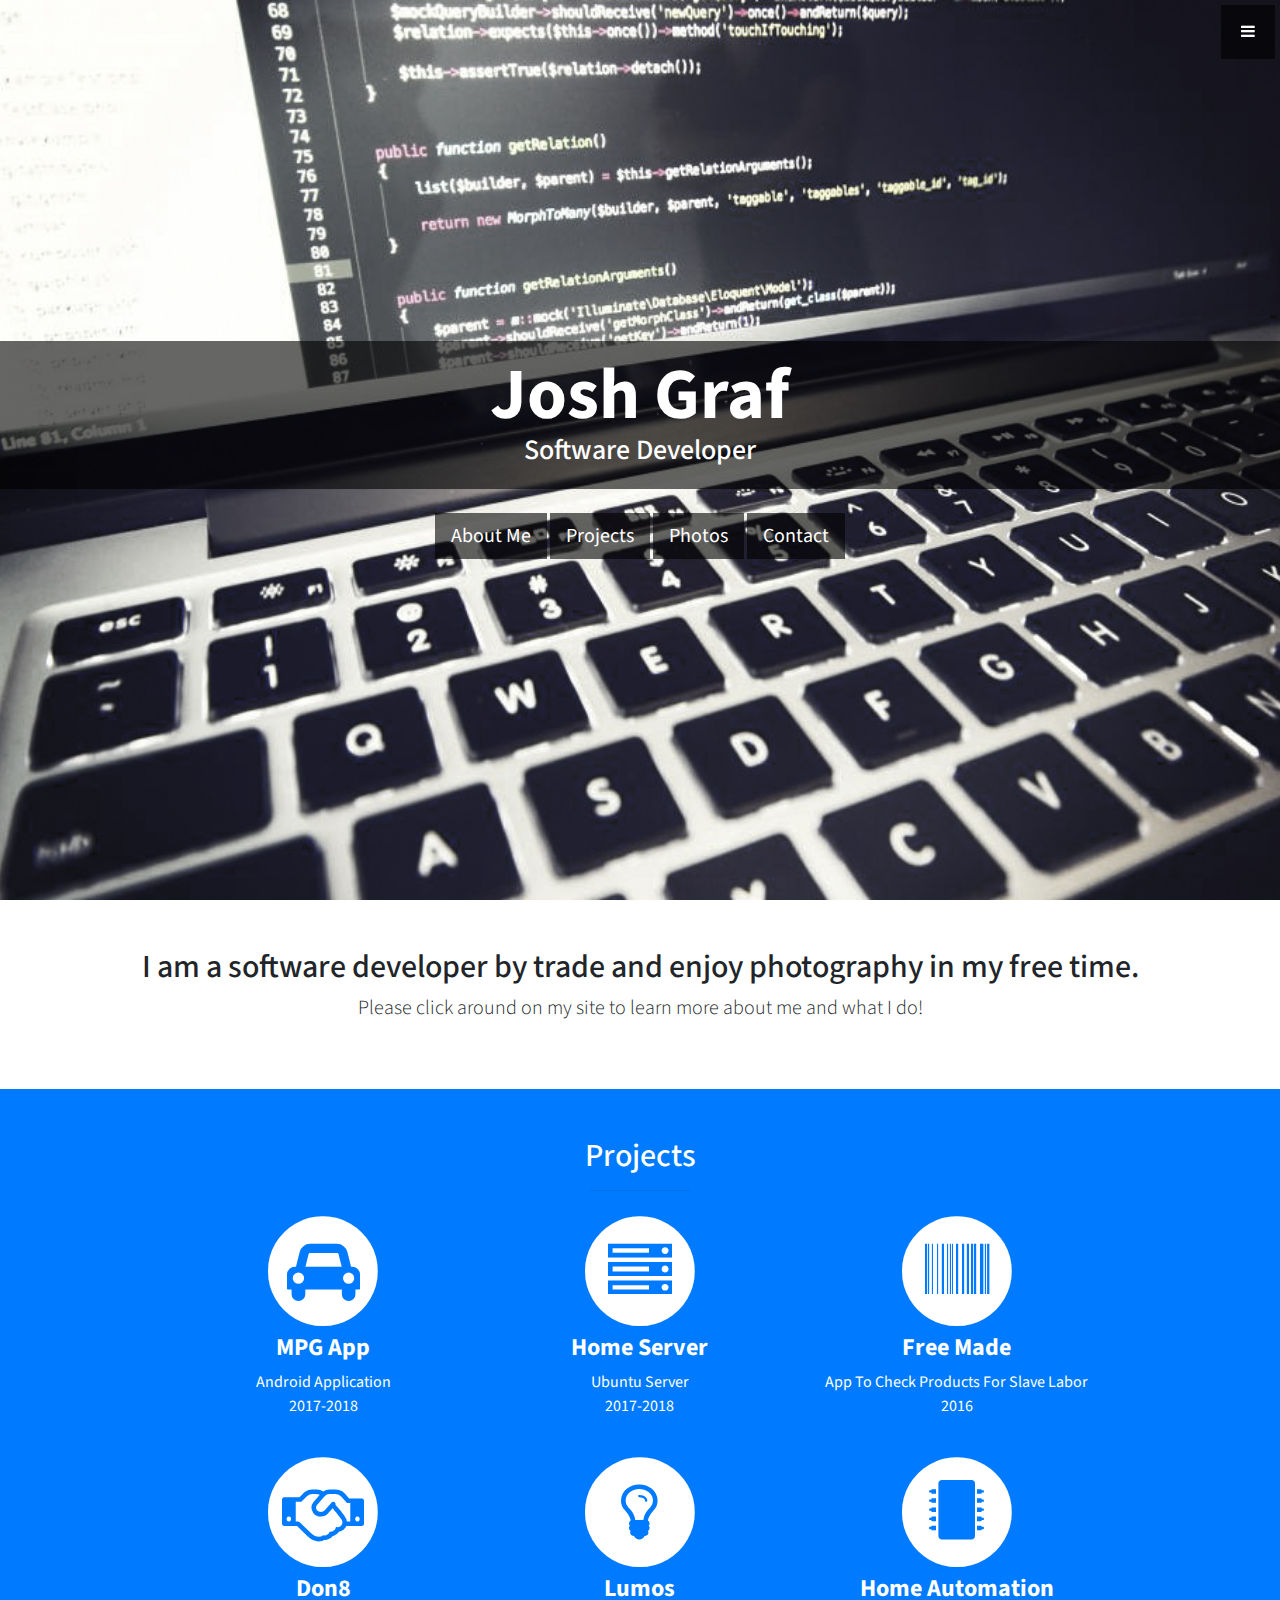
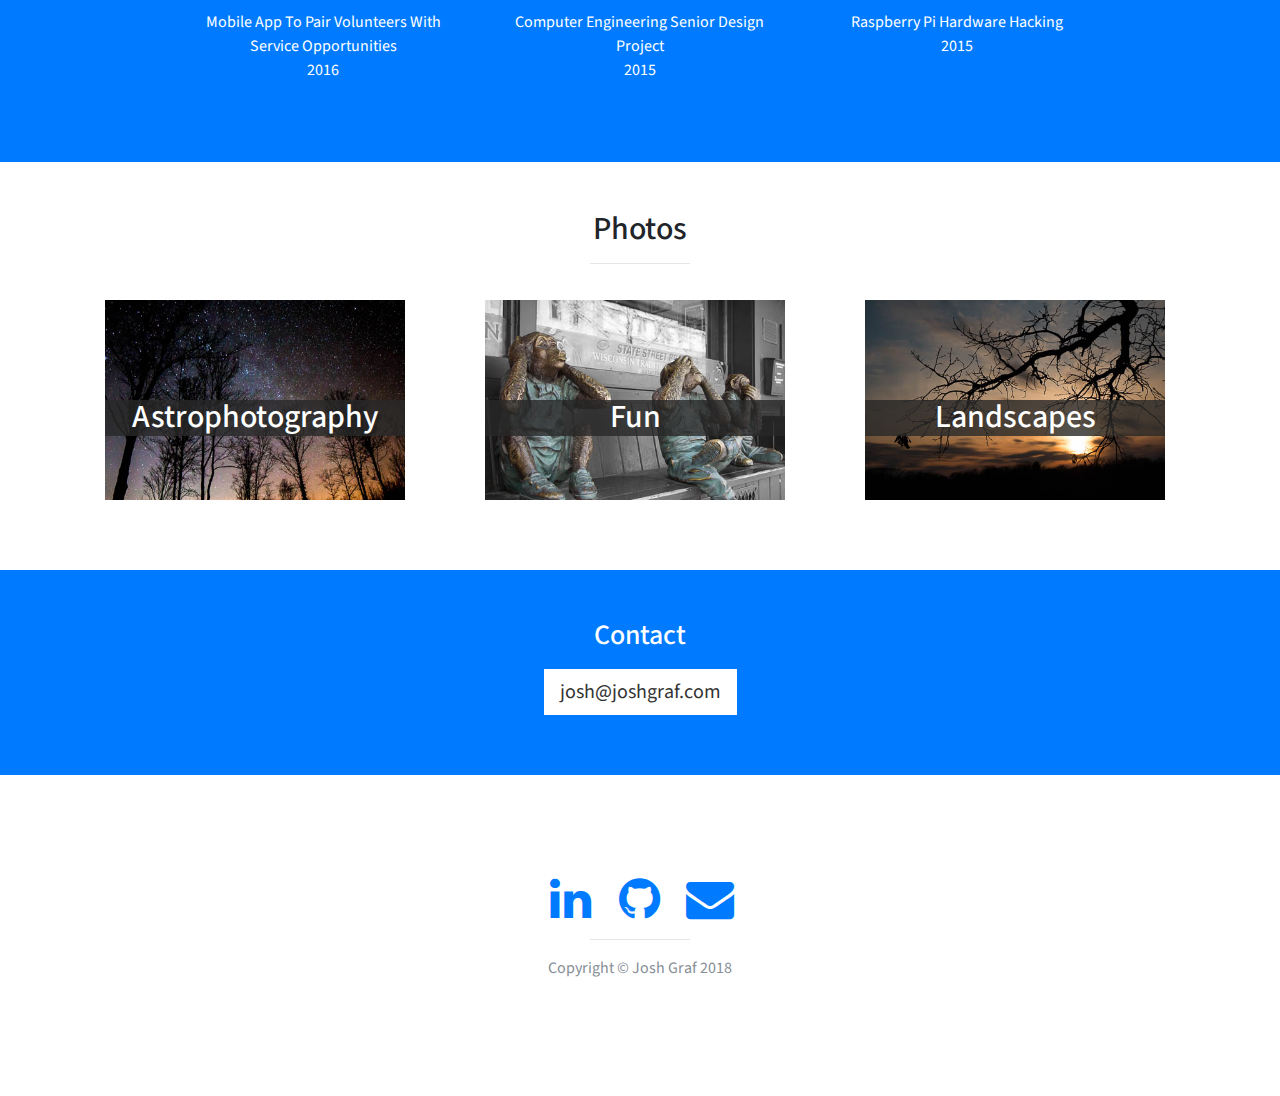
<file: index.html>
<!DOCTYPE html>
<html lang="en">

  <head>

    <meta charset="utf-8">
    <meta name="viewport" content="width=device-width, initial-scale=1, shrink-to-fit=no">
    <meta name="description" content="">
    <meta name="author" content="">

    <title>Josh Graf</title>

    <!-- Bootstrap Core CSS -->
    <link href="vendor/bootstrap/css/bootstrap.min.css" rel="stylesheet">

    <!-- Custom Fonts -->
    <link href="vendor/font-awesome/css/font-awesome.min.css" rel="stylesheet" type="text/css">
    <link href="https://fonts.googleapis.com/css?family=Source+Sans+Pro:300,400,700,300italic,400italic,700italic" rel="stylesheet" type="text/css">

    <!-- Custom CSS -->
    <link href="css/stylish-portfolio.css" rel="stylesheet">

  </head>

  <body>
    <!-- Navigation -->
    <a id="menu-toggle" href="#" class="btn btn-dark btn-lg toggle">
      <i class="fa fa-bars"></i>
    </a>
    <nav id="sidebar-wrapper">
      <ul class="sidebar-nav">
        <a id="menu-close" href="#" class="btn btn-light btn-lg pull-right toggle">
          <i class="fa fa-times"></i>
        </a>
        <li class="sidebar-brand">
          <a class="js-scroll-trigger" href="#top">Josh Graf</a>
        </li>
        <li>
          <a class="js-scroll-trigger" href="#top">Home</a>
        </li>
        <li>
          <a class="js-scroll-trigger" href="#about">About</a>
        </li>
        <li>
          <a class="js-scroll-trigger" href="#projects">Projects</a>
        </li>
        <li>
          <a class="js-scroll-trigger" href="#photos">Photos</a>
        </li>
        <li>
          <a class="js-scroll-trigger" href="#contact" onclick="$('#menu-close').click()";>Contact</a>
        </li>
      </ul>
    </nav>

    <!-- Header -->
    <header class="header" id="top">
      <div class="text-vertical-center">
        <div class="text-dark-bg">
          <h1 class="text-white">Josh Graf</h1>
          <h3 class="text-white">Software Developer</h3>
        </div>
        <br>
        <a href="#about" class="btn btn-dark btn-lg js-scroll-trigger">About Me</a>
        <a href="#projects" class="btn btn-dark btn-lg js-scroll-trigger">Projects</a>
        <a href="#photos" class="btn btn-dark btn-lg js-scroll-trigger">Photos</a>
        <a href="#contact" class="btn btn-dark btn-lg js-scroll-trigger">Contact</a>        
      </div>
    </header>

    <!-- About -->
    <section id="about" class="about">
      <div class="container text-center">
        <h2>I am a software developer by trade and enjoy photography in my free time.</h2>
        <p class="lead">Please click around on my site to learn more about me and what I do!</p>
      </div>
      <!-- /.container -->
    </section>

    <!-- Services -->
    <section id="projects" class="services bg-primary text-white">
      <div class="container">
        <div class="row text-center">
          <div class="col-lg-10 mx-auto">
            <h2>Projects</h2>
            <hr class="small">

            <div class="row">
                <div class="col-md-4 col-sm-6">
                  <div class="service-item">                  
                    <span class="fa-stack fa-4x">
                      <a href="./projects/mpg.html" style="all:unset">
                        <i class="fa fa-circle fa-stack-2x"></i>
                        <i class="fa fa-car fa-stack-1x text-primary project-link"></i>
                      </a>
                    </span>                 
                    <h4>
                      <strong>MPG App</strong>
                    </h4>
                    <p class="project-description">Android Application</p>
                    <p class="project-description">2017-2018</p>
                    <!--<a href="#" class="btn btn-light">Learn More</a>-->
                  </div>
                </div>
                <div class="col-md-4 col-sm-6">
                  <div class="service-item">
                    <span class="fa-stack fa-4x">
                      <a href="./projects/server.html" style="all:unset">
                        <i class="fa fa-circle fa-stack-2x"></i>
                        <i class="fa fa-server fa-stack-1x text-primary project-link"></i>
                      </a>
                    </span>
                    <h4>
                      <strong>Home Server</strong>
                    </h4>
                    <p class="project-description">Ubuntu Server</p>
                    <p class="project-description">2017-2018</p>
                  </div>
                </div>
                <div class="col-md-4 col-sm-6">
                  <div class="service-item">
                    <span class="fa-stack fa-4x">
                      <a href="./projects/free-made.html" style="all:unset">
                        <i class="fa fa-circle fa-stack-2x"></i>
                        <i class="fa fa-barcode fa-stack-1x text-primary project-link"></i>
                      </a>
                    </span>
                    <h4>
                      <strong>Free Made</strong>
                    </h4>
                    <p class="project-description">App To Check Products For Slave Labor</p>
                    <p class="project-description">2016</p>
                  </div>
                </div>
              </div>
              <!-- /.row (nested) -->

            <div class="row">
                <div class="col-md-4 col-sm-6">
                    <div class="service-item">
                      <span class="fa-stack fa-4x">
                        <a href="./projects/don8.html" style="all:unset">
                          <i class="fa fa-circle fa-stack-2x"></i>
                          <i class="fa fa-handshake-o fa-stack-1x text-primary project-link"></i>
                        </a>
                      </span>
                      <h4>
                        <strong>Don8</strong>
                      </h4>
                      <p class="project-description">Mobile App To Pair Volunteers With Service Opportunities</p>
                      <p class="project-description">2016</p>
                    </div>
                  </div>
              <div class="col-md-4 col-sm-6">
                <div class="service-item">                  
                  <span class="fa-stack fa-4x">
                    <a href="./projects/lumos.html" style="all:unset">
                      <i class="fa fa-circle fa-stack-2x"></i>
                      <i class="fa fa-lightbulb-o fa-stack-1x text-primary project-link"></i>
                    </a>
                  </span>                 
                  <h4>
                    <strong>Lumos</strong>
                  </h4>
                  <p class="project-description">Computer Engineering Senior Design Project</p>
                  <p class="project-description">2015</p>
                  <!--<a href="#" class="btn btn-light">Learn More</a>-->
                </div>
              </div>
              <div class="col-md-4 col-sm-6">
                <div class="service-item">
                  <span class="fa-stack fa-4x">
                    <a href="./projects/home-automation.html" style="all:unset">
                      <i class="fa fa-circle fa-stack-2x"></i>
                      <i class="fa fa-microchip fa-stack-1x text-primary project-link"></i>
                    </a>
                  </span>
                  <h4>
                    <strong>Home Automation</strong>
                  </h4>
                  <p class="project-description">Raspberry Pi Hardware Hacking</p>
                  <p class="project-description">2015</p>
                </div>
              </div>
            </div>
            <!-- /.row (nested) -->


          </div>
          <!-- /.col-lg-10 -->
        </div>
        <!-- /.row -->
      </div>
      <!-- /.container -->
    </section>

    <!-- Callout -->
    <!-- <aside class="callout">
      <div class="text-vertical-center">
        <h1>Vertically Centered Text</h1>
      </div>
    </aside> -->

    <!-- Portfolio -->
    <section id="photos" class="portfolio">
      <div class="container">
        <div class="row">
          <div class="col-lg-12 text-center">
            <h2>Photos</h2>
            <hr class="small">
            <div class="row">
              <div class="col-lg-4">
                <div class="portfolio-item">
                  <a href="./image_portfolios/astrophotography.html">
                    <img class="img-portfolio img-fluid" src="img/astrophotography.jpg">
                    <h2 class="portfolio-title">Astrophotography</h2>
                  </a>
                </div>
              </div>
              <div class="col-lg-4">
                <div class="portfolio-item">
                  <a href="./image_portfolios/fun.html">
                    <img class="img-portfolio img-fluid" src="img/fun.jpg">
                    <h2 class="portfolio-title">Fun</h2>
                  </a>
                </div>
              </div>
              <div class="col-lg-4">
                <div class="portfolio-item">
                  <a href="./image_portfolios/landscapes.html">
                    <img class="img-portfolio img-fluid" src="img/landscapes.jpg">
                    <h2 class="portfolio-title">Landscapes</h2>
                  </a>
                </div>
              </div>
              <!-- <div class="col-md-6">
                <div class="portfolio-item">
                  <a href="#">
                    <img class="img-portfolio img-fluid" src="img/fun/small-barn.jpg">
                    <h2 class="portfolio-title">Other</h2>
                  </a>
                </div>
              </div> -->
            </div>
            <!-- /.row (nested) -->
            <!-- <a href="#" class="btn btn-dark">View More Albums</a> -->
          </div>
          <!-- /.col-lg-10 -->
        </div>
        <!-- /.row -->
      </div>
      <!-- /.container -->
    </section>

    <!-- Call to Action -->
    <aside id="contact" class="call-to-action bg-primary text-white">
      <div class="container text-center">
        <h3>Contact</h3>
        <a href="mailto:josh@joshgraf.com" class="btn btn-lg btn-light">josh@joshgraf.com</a>
      </div>
    </aside>

    <!-- Footer -->
    <footer>
      <div class="container">
        <div class="row">
          <div class="col-lg-10 mx-auto text-center">
            <ul class="list-inline">
              <li class="list-inline-item">
                <a href="https://www.linkedin.com/in/joshgraf/">
                  <i class="fa fa-linkedin fa-fw fa-3x"></i>
                </a>
              </li>
              <li class="list-inline-item">
                <a href="https://github.com/randragon42/">
                  <i class="fa fa-github fa-fw fa-3x"></i>
                </a>
              </li>
              <li class="list-inline-item">
                <a href="mailto:josh@joshgraf.com">
                  <i class="fa fa-envelope fa-fw fa-3x"></i>
                </a>
              </li>
            </ul>
            <hr class="small">
            <p class="text-muted">Copyright &copy; Josh Graf 2018</p>
          </div>
        </div>
      </div>
      <a id="to-top" href="#top" class="btn btn-dark btn-lg js-scroll-trigger">
        <i class="fa fa-chevron-up fa-fw fa-1x"></i>
      </a>
    </footer>

    <!-- Bootstrap core JavaScript -->
    <script src="vendor/jquery/jquery.min.js"></script>
    <script src="vendor/popper/popper.min.js"></script>
    <script src="vendor/bootstrap/js/bootstrap.min.js"></script>

    <!-- Plugin JavaScript -->
    <script src="vendor/jquery-easing/jquery.easing.min.js"></script>

    <!-- Custom scripts for this template -->
    <script src="js/stylish-portfolio.js"></script>

  </body>

</html>
</file>
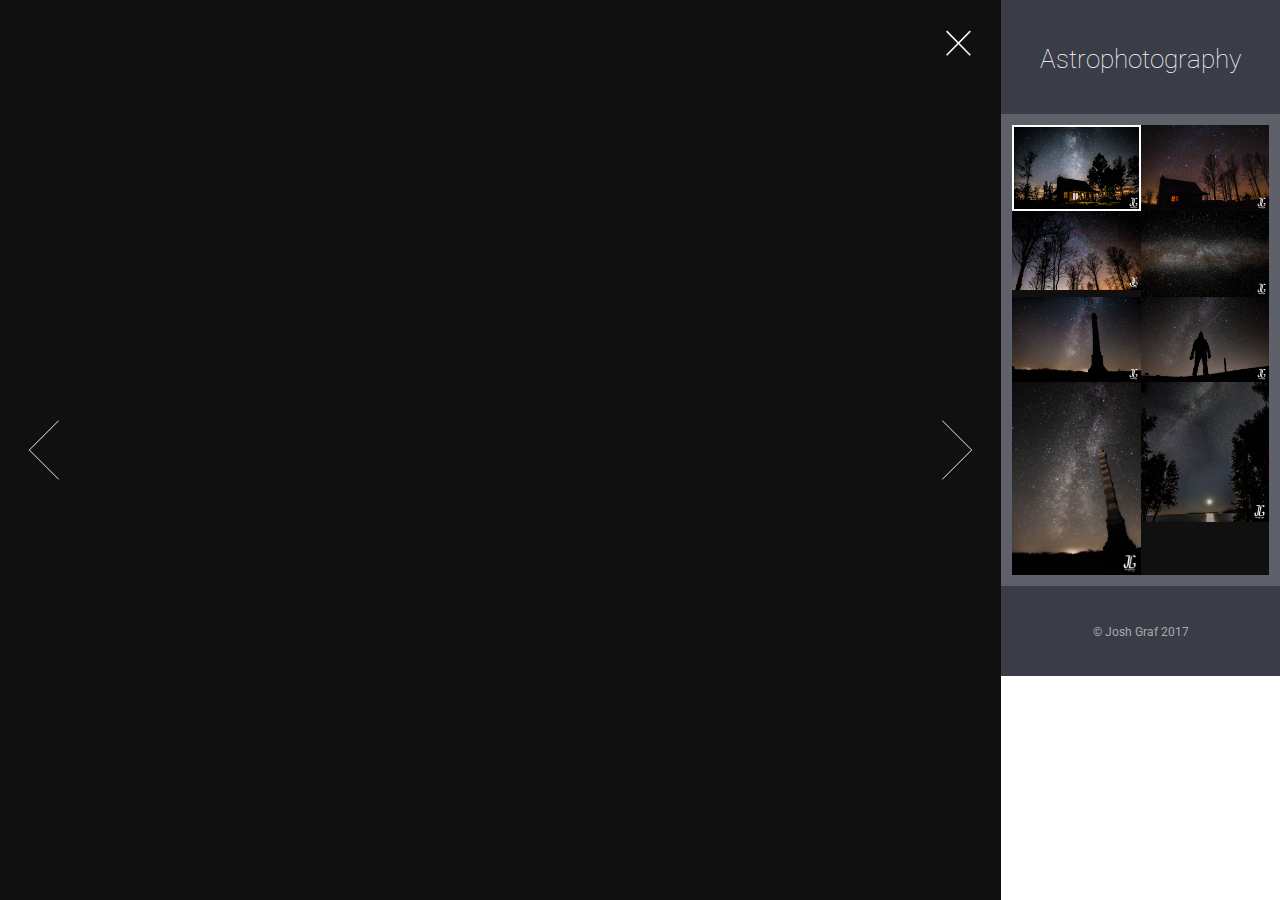
<file: image_portfolios/astrophotography.html>
<!DOCTYPE HTML>

<html>
	<head>
		<title>Astrophotography</title>
		<meta charset="utf-8" />
		<meta name="viewport" content="width=device-width, initial-scale=1" />
		<!--[if lte IE 8]><script src="assets/js/ie/html5shiv.js"></script><![endif]-->
		<link rel="stylesheet" href="../assets/css/main.css" />
		<!--[if lte IE 8]><link rel="stylesheet" href="assets/css/ie8.css" /><![endif]-->
		<!--[if lte IE 9]><link rel="stylesheet" href="assets/css/ie9.css" /><![endif]-->
		<noscript><link rel="stylesheet" href="../assets/css/noscript.css" /></noscript>
	</head>
	<body class="is-loading-0 is-loading-1 is-loading-2">

		<!-- Main -->
			<div id="main">

				<!-- Header -->
					<header id="header">
						<div class="logohead">
							<h1 style="font-size:2vw">Astrophotography</h1>
						</div>
					</header>

				<!-- Thumbnail -->
					<section id="thumbnails">
						<!-- Pictures inserted here -->
					</section>

				<!-- Footer -->
					<footer id="footer">
						<ul class="copyright text-center">
							<li>&copy; Josh Graf 2017</li>							
						</ul>
					</footer>
			</div>
		<!-- Scripts -->
			<script type="text/javascript" src="../img/astrophotography/images.js"></script>
			<script type="text/javascript">
				var portfolio = 'astrophotography';
				var carousel = document.getElementById('thumbnails');
				//var imageData = JSON.parse(images);
				for(var i=0; i < imageData.images.length; i++){
					var picture = imageData.images[i];
					var newArticle = document.createElement('article');
					var newAnchor = document.createElement('a');
					var newImg = document.createElement('img');
					var newHeader = document.createElement('h2');
					var newParagraph = document.createElement('p');

					newAnchor.className = 'thumbnail';
					newAnchor.href = '../img/' + portfolio + '/' + picture.filename;
					newAnchor.setAttribute('data-position', 'left center');
					newImg.src = '../img/' + portfolio + '/' + picture.filename;
					newImg.alt = '';
					newHeader.innerHTML = picture.title;
					newParagraph.innerHTML = picture.description;

					newAnchor.appendChild(newImg);
					newArticle.appendChild(newAnchor);
					newArticle.appendChild(newHeader);
					newArticle.appendChild(newParagraph);
					carousel.appendChild(newArticle);
				}
			</script>
			<script src="../assets/js/jquery.min.js"></script>
			<script src="../assets/js/skel.min.js"></script>
			<!--[if lte IE 8]><script src="assets/js/ie/respond.min.js"></script><![endif]-->
			<script src="../assets/js/main.js"></script>
			<script type="text/javascript">
			 $('.toggle').click(function(){
			 	$('.caption').toggle();
			 })
			</script>
			
	</body>
</html>
</file>
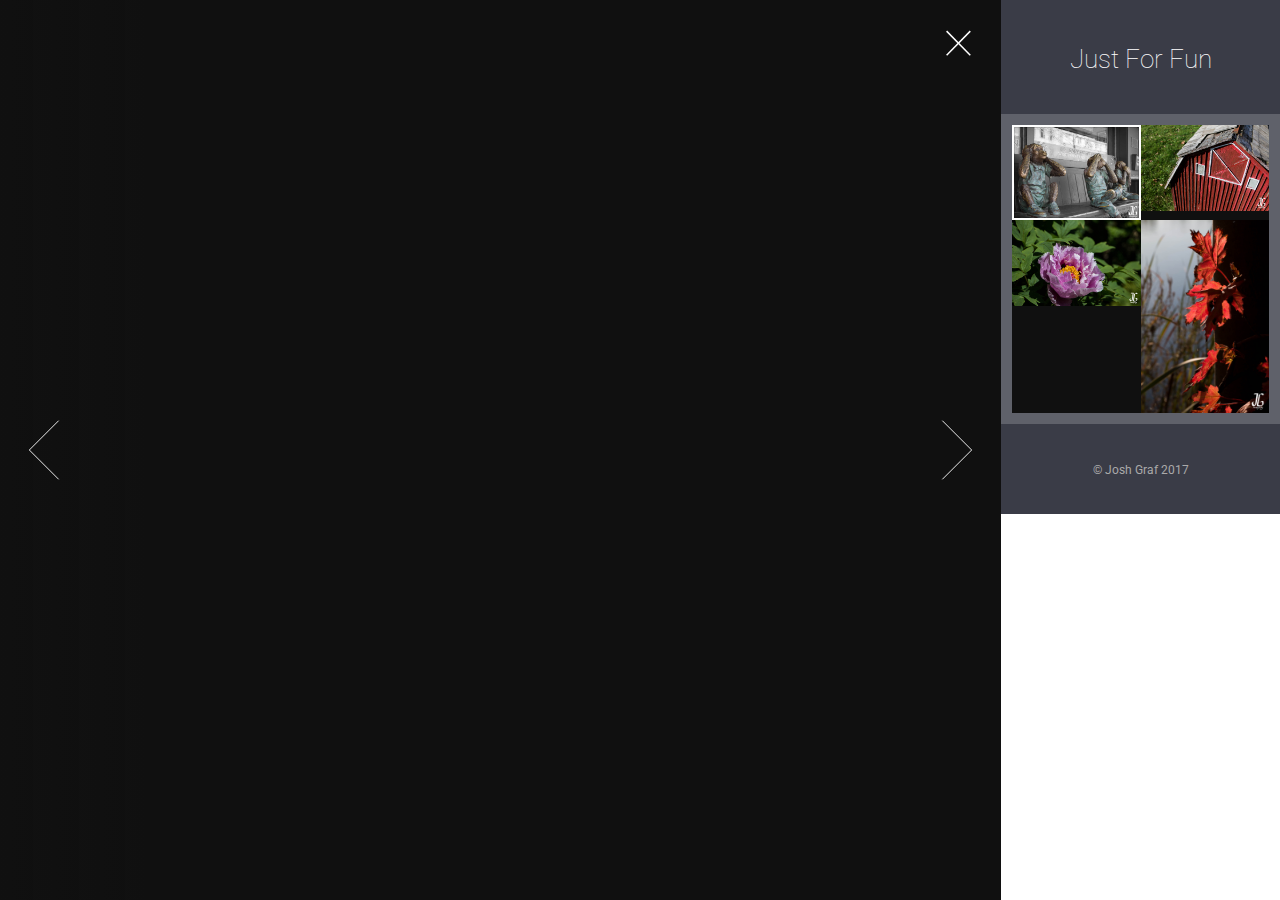
<file: image_portfolios/fun.html>
<!DOCTYPE HTML>

<html>
	<head>
		<title>Fun</title>
		<meta charset="utf-8" />
		<meta name="viewport" content="width=device-width, initial-scale=1" />
		<!--[if lte IE 8]><script src="assets/js/ie/html5shiv.js"></script><![endif]-->
		<link rel="stylesheet" href="../assets/css/main.css" />
		<!--[if lte IE 8]><link rel="stylesheet" href="assets/css/ie8.css" /><![endif]-->
		<!--[if lte IE 9]><link rel="stylesheet" href="assets/css/ie9.css" /><![endif]-->
		<noscript><link rel="stylesheet" href="../assets/css/noscript.css" /></noscript>
	</head>
	<body class="is-loading-0 is-loading-1 is-loading-2">

		<!-- Main -->
			<div id="main">

				<!-- Header -->
					<header id="header">
						<div class="logohead">
							<h1 style="font-size:2vw">Just For Fun</h1>
						</div>
					</header>

				<!-- Thumbnail -->
					<section id="thumbnails">
						<!-- Pictures inserted here -->
					</section>

				<!-- Footer -->
					<footer id="footer">
						<ul class="copyright text-center">
							<li>&copy; Josh Graf 2017</li>							
						</ul>
					</footer>
			</div>
		<!-- Scripts -->
			<script type="text/javascript" src="../img/fun/images.js"></script>
			<script type="text/javascript">
				var portfolio = 'fun';
				var carousel = document.getElementById('thumbnails');
				//var imageData = JSON.parse(images);
				for(var i=0; i < imageData.images.length; i++){
					var picture = imageData.images[i];
					var newArticle = document.createElement('article');
					var newAnchor = document.createElement('a');
					var newImg = document.createElement('img');
					var newHeader = document.createElement('h2');
					var newParagraph = document.createElement('p');

					newAnchor.className = 'thumbnail';
					newAnchor.href = '../img/' + portfolio + '/' + picture.filename;
					newAnchor.setAttribute('data-position', 'left center');
					newImg.src = '../img/' + portfolio + '/' + picture.filename;
					newImg.alt = '';
					newHeader.innerHTML = picture.title;
					newParagraph.innerHTML = picture.description;

					newAnchor.appendChild(newImg);
					newArticle.appendChild(newAnchor);
					newArticle.appendChild(newHeader);
					newArticle.appendChild(newParagraph);
					carousel.appendChild(newArticle);
				}
			</script>
			<script src="../assets/js/jquery.min.js"></script>
			<script src="../assets/js/skel.min.js"></script>
			<!--[if lte IE 8]><script src="assets/js/ie/respond.min.js"></script><![endif]-->
			<script src="../assets/js/main.js"></script>
			<script type="text/javascript">
			 $('.toggle').click(function(){
			 	$('.caption').toggle();
			 })
			</script>
			
	</body>
</html>
</file>
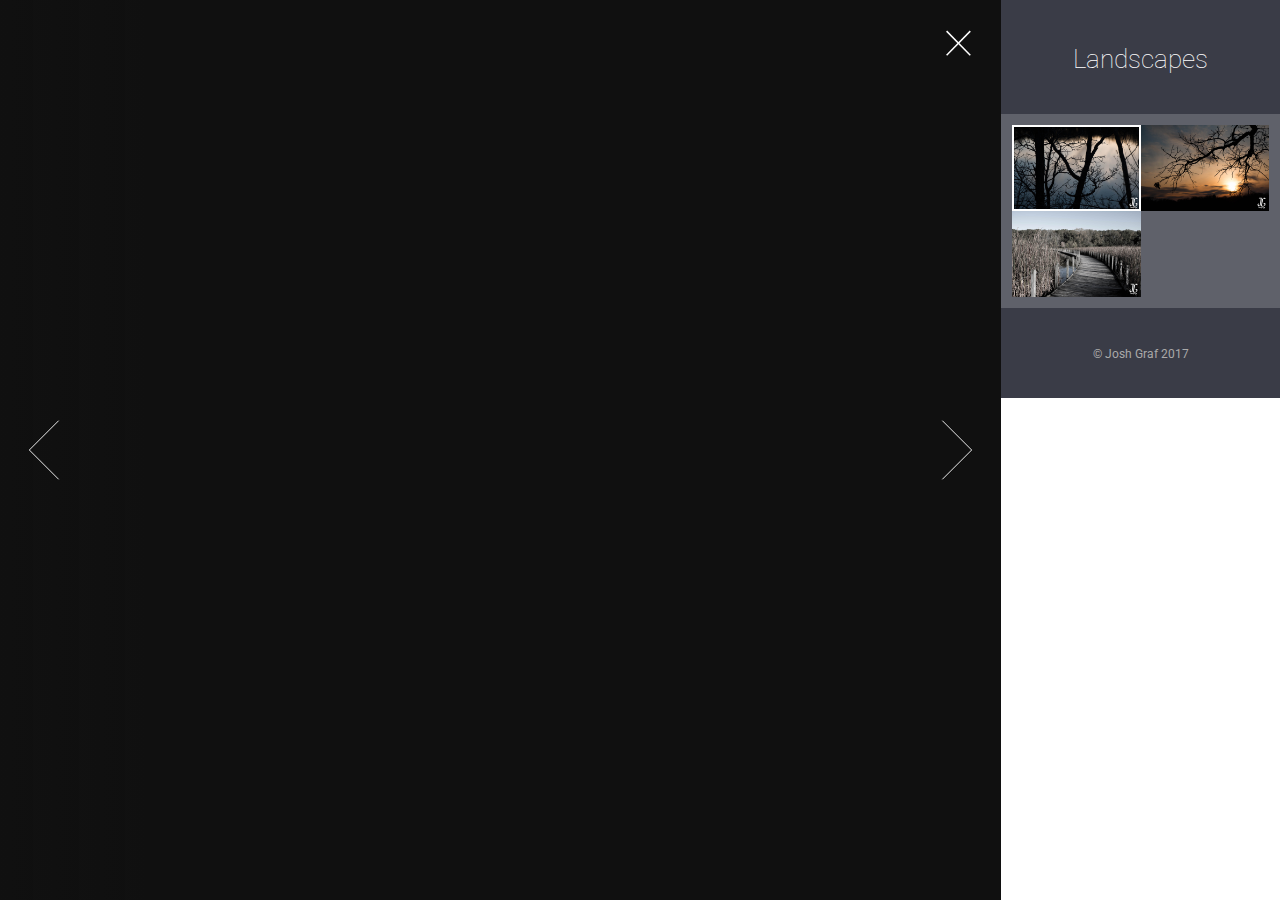
<file: image_portfolios/landscapes.html>
<!DOCTYPE HTML>

<html>
	<head>
		<title>Landscapes</title>
		<meta charset="utf-8" />
		<meta name="viewport" content="width=device-width, initial-scale=1" />
		<!--[if lte IE 8]><script src="assets/js/ie/html5shiv.js"></script><![endif]-->
		<link rel="stylesheet" href="../assets/css/main.css" />
		<!--[if lte IE 8]><link rel="stylesheet" href="assets/css/ie8.css" /><![endif]-->
		<!--[if lte IE 9]><link rel="stylesheet" href="assets/css/ie9.css" /><![endif]-->
		<noscript><link rel="stylesheet" href="../assets/css/noscript.css" /></noscript>
	</head>
	<body class="is-loading-0 is-loading-1 is-loading-2">

		<!-- Main -->
			<div id="main">

				<!-- Header -->
					<header id="header">
						<div class="logohead">
							<h1 style="font-size:2vw">Landscapes</h1>
						</div>
					</header>

				<!-- Thumbnail -->
					<section id="thumbnails">
						<!-- Pictures inserted here -->
					</section>

				<!-- Footer -->
					<footer id="footer">
						<ul class="copyright text-center">
							<li>&copy; Josh Graf 2017</li>							
						</ul>
					</footer>
			</div>
		<!-- Scripts -->
			<script type="text/javascript" src="../img/landscapes/images.js"></script>
			<script type="text/javascript">
				var portfolio = 'landscapes';
				var carousel = document.getElementById('thumbnails');
				//var imageData = JSON.parse(images);
				for(var i=0; i < imageData.images.length; i++){
					var picture = imageData.images[i];
					var newArticle = document.createElement('article');
					var newAnchor = document.createElement('a');
					var newImg = document.createElement('img');
					var newHeader = document.createElement('h2');
					var newParagraph = document.createElement('p');

					newAnchor.className = 'thumbnail';
					newAnchor.href = '../img/' + portfolio + '/' + picture.filename;
					newAnchor.setAttribute('data-position', 'left center');
					newImg.src = '../img/' + portfolio + '/' + picture.filename;
					newImg.alt = '';
					newHeader.innerHTML = picture.title;
					newParagraph.innerHTML = picture.description;

					newAnchor.appendChild(newImg);
					newArticle.appendChild(newAnchor);
					newArticle.appendChild(newHeader);
					newArticle.appendChild(newParagraph);
					carousel.appendChild(newArticle);
				}
			</script>
			<script src="../assets/js/jquery.min.js"></script>
			<script src="../assets/js/skel.min.js"></script>
			<!--[if lte IE 8]><script src="assets/js/ie/respond.min.js"></script><![endif]-->
			<script src="../assets/js/main.js"></script>
			<script type="text/javascript">
			 $('.toggle').click(function(){
			 	$('.caption').toggle();
			 })
			</script>
			
	</body>
</html>
</file>
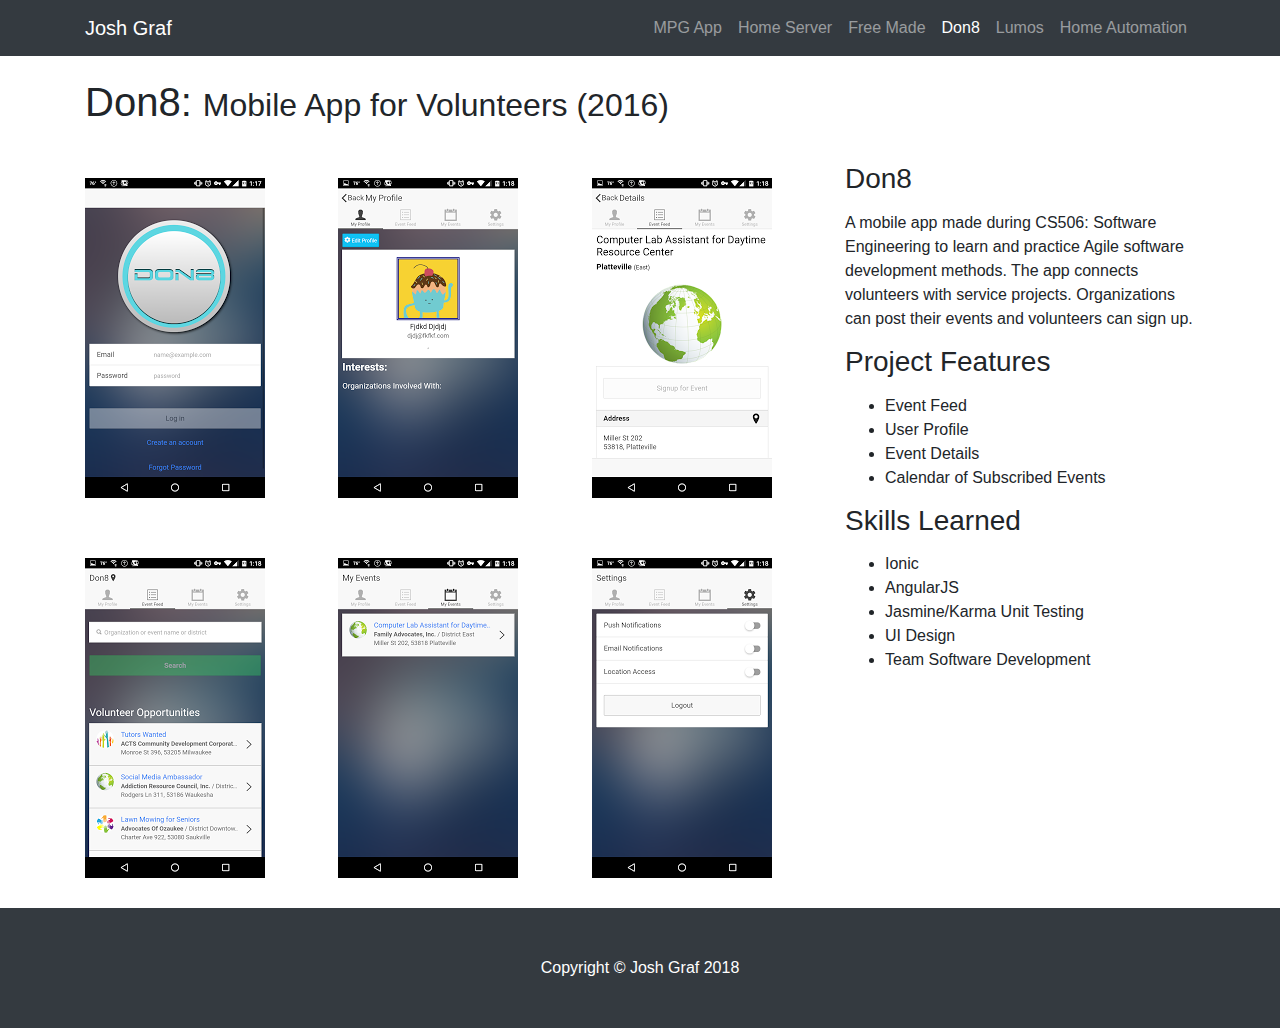
<file: projects/don8.html>
<!DOCTYPE html>
<html lang="en">

  <head>

    <meta charset="utf-8">
    <meta name="viewport" content="width=device-width, initial-scale=1, shrink-to-fit=no">
    <meta name="description" content="">
    <meta name="author" content="">

    <title>Don8</title>

    <!-- Bootstrap core CSS -->
    <link href="../vendor/bootstrap/css/bootstrap.min.css" rel="stylesheet">

    <!-- Custom styles for this template -->
    <link href="../css/portfolio-item.css" rel="stylesheet">

  </head>

  <body>

    <!-- Navigation -->
    <div id="navbar"></div>

    <!-- Page Content -->
    <div class="container">

      <!-- Portfolio Item Heading -->
      <h1 class="my-4">Don8:
        <small>Mobile App for Volunteers (2016)</small>
      </h1>

      <!-- Portfolio Item Row -->
      <div class="row">

        <div class="col-md-6 order-md-2 col-lg-4">
          <h3 class="my-3">Don8</h3>
          <p>A mobile app made during CS506: Software Engineering to learn and practice Agile software development methods. The app connects volunteers with service projects. Organizations can post their events and volunteers can sign up.</p>
          <h3 class="my-3">Project Features</h3>
          <ul>
            <li>Event Feed</li>
            <li>User Profile</li>
            <li>Event Details</li>
            <li>Calendar of Subscribed Events</li>
          </ul>
          <h3 class="my-3">Skills Learned</h3>
          <ul>
            <li>Ionic</li>
            <li>AngularJS</li>
            <li>Jasmine/Karma Unit Testing</li>
            <li>UI Design</li>
            <li>Team Software Development</li>
          </ul>
        </div>

        <div class="col-md-6 order-md-1 col-lg-8">
          <div class="row">
            <div class="col-md-12 col-lg-4">
              <img class="img-fluid img-project" src="../img/don8/don801.jpg" alt="">
            </div>
            <div class="col-md-12 col-lg-4">
              <img class="img-fluid img-project" src="../img/don8/don802.jpg" alt="">
            </div>
            <div class="col-md-12 col-lg-4">
              <img class="img-fluid img-project" src="../img/don8/don803.jpg" alt="">
            </div>
          </div>
          <div class="row">
            <div class="col-md-12 col-lg-4">
              <img class="img-fluid img-project" src="../img/don8/don804.jpg" alt="">
            </div>
            <div class="col-md-12 col-lg-4">
              <img class="img-fluid img-project" src="../img/don8/don805.jpg" alt="">
            </div>
            <div class="col-md-12 col-lg-4">
              <img class="img-fluid img-project" src="../img/don8/don806.jpg" alt="">
            </div>
          </div>
        </div>

      </div>
      <!-- /.row -->

    </div>
    <!-- /.container -->

    <div id="footer"></div>

    <!-- Bootstrap core JavaScript -->
    <script src="../vendor/jquery/jquery.min.js"></script>
    <script src="../vendor/popper/popper.min.js"></script>
    <script src="../vendor/bootstrap/js/bootstrap.min.js"></script>

    <script> 
      $(function(){
        $("#navbar").load("navbar.html");
        $("#footer").load("footer.html"); 
      });
    </script> 
  </body>

</html>
</file>
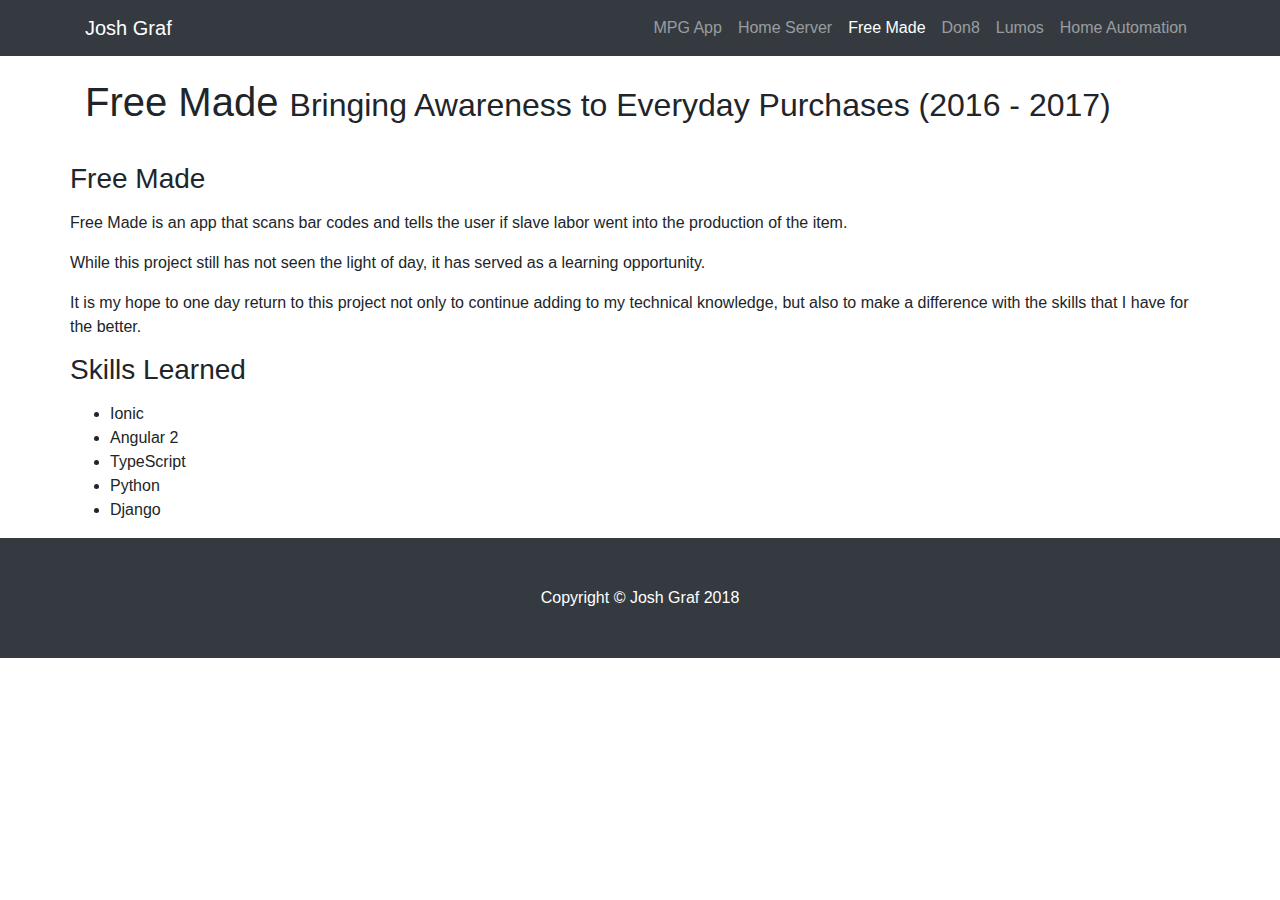
<file: projects/free-made.html>
<!DOCTYPE html>
<html lang="en">

  <head>

    <meta charset="utf-8">
    <meta name="viewport" content="width=device-width, initial-scale=1, shrink-to-fit=no">
    <meta name="description" content="">
    <meta name="author" content="">

    <title>Free Made</title>

    <!-- Bootstrap core CSS -->
    <link href="../vendor/bootstrap/css/bootstrap.min.css" rel="stylesheet">

    <!-- Custom styles for this template -->
    <link href="../css/portfolio-item.css" rel="stylesheet">

  </head>

  <body>

    <!-- Navigation -->
    <div id="navbar"></div>

    <!-- Page Content -->
    <div class="container">

      <!-- Portfolio Item Heading -->
      <h1 class="my-4">Free Made
        <small>Bringing Awareness to Everyday Purchases (2016 - 2017)</small>
      </h1>

      <!-- Portfolio Item Row -->
      <div class="row">

        <div>
          <h3 class="my-3">Free Made</h3>
          <p>Free Made is an app that scans bar codes and tells the user if slave labor went into the production of the item.</p>
          <p>While this project still has not seen the light of day, it has served as a learning opportunity.</p>
          <p>It is my hope to one day return to this project not only to continue adding to my technical knowledge, but also to make a difference with the skills that I have for the better.</p>
          <h3 class="my-3">Skills Learned</h3>
          <ul>
            <li>Ionic</li>
            <li>Angular 2</li>
            <li>TypeScript</li>
            <li>Python</li>
            <li>Django</li>
          </ul>
        </div>

      </div>
      <!-- /.row -->

    </div>
    <!-- /.container -->

    <div id="footer"></div>

    <!-- Bootstrap core JavaScript -->
    <script src="../vendor/jquery/jquery.min.js"></script>
    <script src="../vendor/popper/popper.min.js"></script>
    <script src="../vendor/bootstrap/js/bootstrap.min.js"></script>

    <script> 
      $(function(){
        $("#navbar").load("navbar.html");
        $("#footer").load("footer.html"); 
      });
    </script> 
  </body>

</html>
</file>
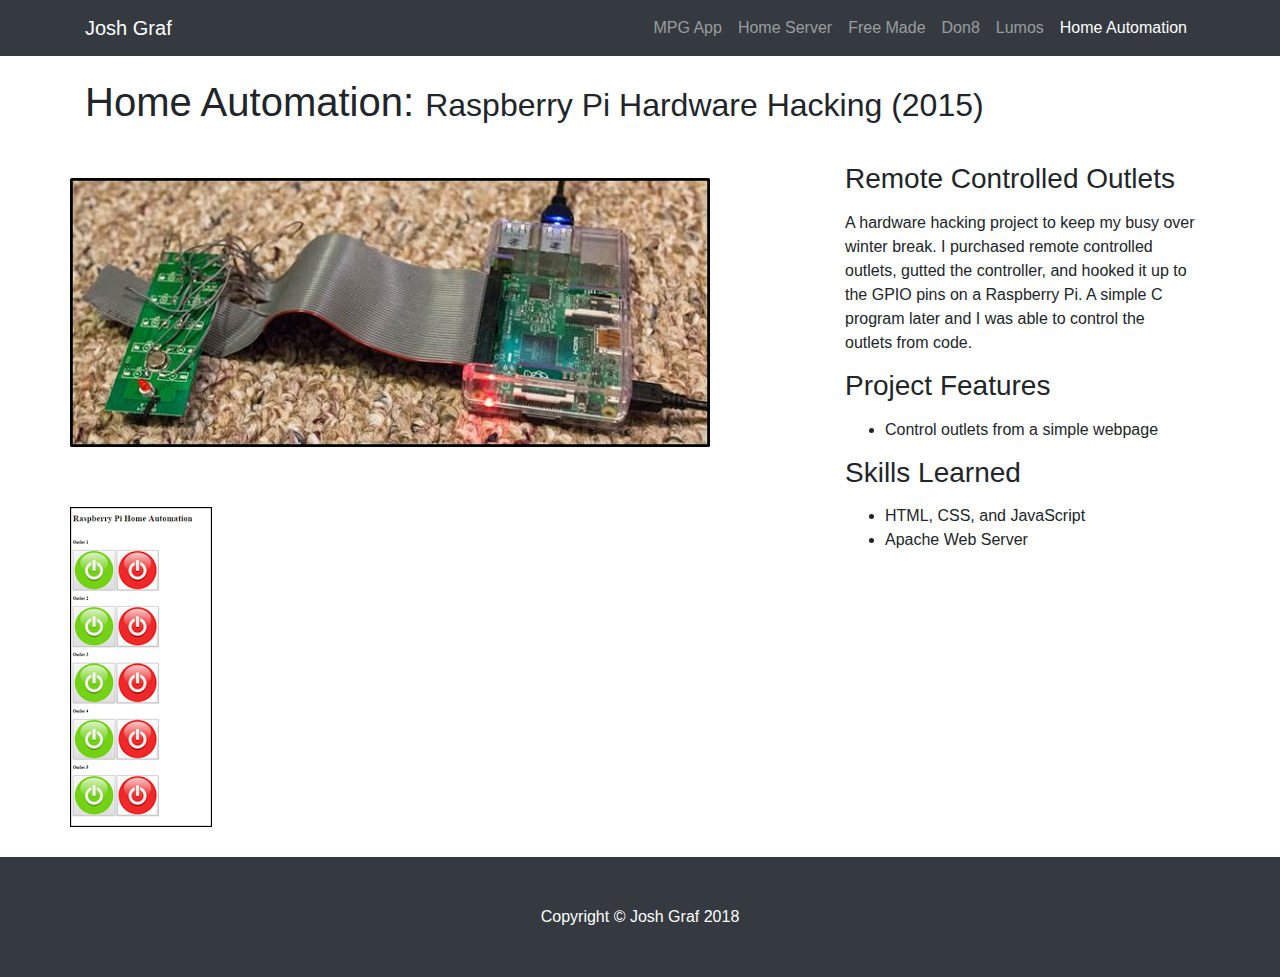
<file: projects/home-automation.html>
<!DOCTYPE html>
<html lang="en">

  <head>

    <meta charset="utf-8">
    <meta name="viewport" content="width=device-width, initial-scale=1, shrink-to-fit=no">
    <meta name="description" content="">
    <meta name="author" content="">

    <title>Home Automation</title>

    <!-- Bootstrap core CSS -->
    <link href="../vendor/bootstrap/css/bootstrap.min.css" rel="stylesheet">

    <!-- Custom styles for this template -->
    <link href="../css/portfolio-item.css" rel="stylesheet">

  </head>

  <body>

    <!-- Navigation -->
    <div id="navbar"></div>

    <!-- Page Content -->
    <div class="container">

      <!-- Portfolio Item Heading -->
      <h1 class="my-4">Home Automation:
        <small>Raspberry Pi Hardware Hacking (2015)</small>
      </h1>

      <!-- Portfolio Item Row -->
      <div class="row">

        <div class="col-md-6 order-md-2 col-lg-4">
          <h3 class="my-3">Remote Controlled Outlets</h3>
          <p>A hardware hacking project to keep my busy over winter break. I purchased remote controlled outlets, gutted the controller, and hooked it up to the GPIO pins on a Raspberry Pi. A simple C program later and I was able to control the outlets from code.</p>
          <h3 class="my-3">Project Features</h3>
          <ul>
            <li>Control outlets from a simple webpage</li>
          </ul>
          <h3 class="my-3">Skills Learned</h3>
          <ul>
            <li>HTML, CSS, and JavaScript</li>
            <li>Apache Web Server</li>
          </ul>
        </div>

        <div class="col-md-6 order-md-1 col-lg-8">
          <div class="row">
            <div>
              <img class="img-fluid img-project" src="../img/home-automation/home-automation01.jpg" alt="">
            </div>
          </div>
          <div class="row">
            <div>
              <img class="img-fluid img-project" src="../img/home-automation/home-automation02.jpg" alt="">
            </div>
          </div>
        </div>

      </div>
      <!-- /.row -->

    </div>
    <!-- /.container -->

    <div id="footer"></div>

    <!-- Bootstrap core JavaScript -->
    <script src="../vendor/jquery/jquery.min.js"></script>
    <script src="../vendor/popper/popper.min.js"></script>
    <script src="../vendor/bootstrap/js/bootstrap.min.js"></script>

    <script> 
      $(function(){
        $("#navbar").load("navbar.html");
        $("#footer").load("footer.html"); 
      });
    </script> 
  </body>

</html>
</file>
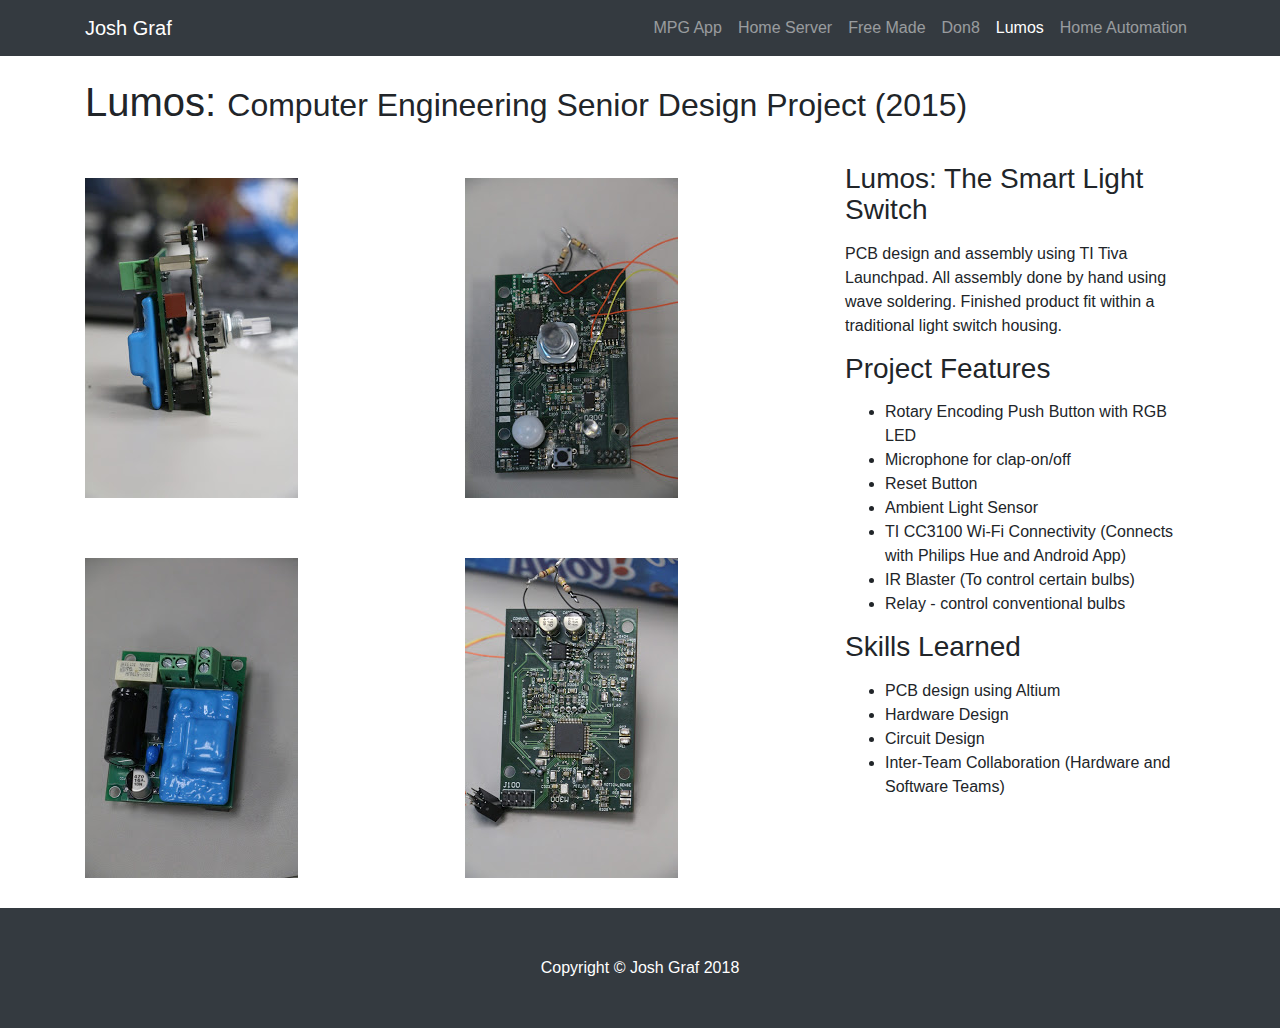
<file: projects/lumos.html>
<!DOCTYPE html>
<html lang="en">

  <head>

    <meta charset="utf-8">
    <meta name="viewport" content="width=device-width, initial-scale=1, shrink-to-fit=no">
    <meta name="description" content="">
    <meta name="author" content="">

    <title>Lumos</title>

    <!-- Bootstrap core CSS -->
    <link href="../vendor/bootstrap/css/bootstrap.min.css" rel="stylesheet">

    <!-- Custom styles for this template -->
    <link href="../css/portfolio-item.css" rel="stylesheet">

  </head>

  <body>

    <!-- Navigation -->
    <div id="navbar"></div>

    <!-- Page Content -->
    <div class="container">

      <!-- Portfolio Item Heading -->
      <h1 class="my-4">Lumos:
        <small>Computer Engineering Senior Design Project (2015)</small>
      </h1>

      <!-- Portfolio Item Row -->
      <div class="row">

        <div class="col-md-6 order-md-2 col-lg-4">
          <h3 class="my-3">Lumos: The Smart Light Switch</h3>
          <p>PCB design and assembly using TI Tiva Launchpad. All assembly done by hand using wave soldering. Finished product fit within a traditional light switch housing.</p>
          <h3 class="my-3">Project Features</h3>
          <ul>
            <li>Rotary Encoding Push Button with RGB LED</li>
            <li>Microphone for clap-on/off</li>
            <li>Reset Button</li>
            <li>Ambient Light Sensor</li>
            <li>TI CC3100 Wi-Fi Connectivity (Connects with Philips Hue and Android App)</li>
            <li>IR Blaster (To control certain bulbs)</li>
            <li>Relay - control conventional bulbs</li>
          </ul>
          <h3 class="my-3">Skills Learned</h3>
          <ul>
            <li>PCB design using Altium</li>
            <li>Hardware Design</li>
            <li>Circuit Design</li>
            <li>Inter-Team Collaboration (Hardware and Software Teams)</li>
          </ul>
        </div>

        <div class="col-md-6 order-md-1 col-lg-8">
          <div class="row">
            <div class="col-md-12 col-lg-6">
              <img class="img-fluid img-project" src="../img/lumos/lumos01.jpg" alt="">
            </div>
            <div class="col-md-12 col-lg-6">
              <img class="img-fluid img-project" src="../img/lumos/lumos05.jpg" alt="">
            </div>
          </div>
          <div class="row">
            <div class="col-md-12 col-lg-6">
              <img class="img-fluid img-project" src="../img/lumos/lumos02.jpg" alt="">
            </div>
            <div class="col-md-12 col-lg-6">
              <img class="img-fluid img-project" src="../img/lumos/lumos04.jpg" alt="">
            </div>
          </div>
        </div>

      </div>
      <!-- /.row -->

    </div>
    <!-- /.container -->

    <footer id="footer"></footer>

    <!-- Bootstrap core JavaScript -->
    <script src="../vendor/jquery/jquery.min.js"></script>
    <script src="../vendor/popper/popper.min.js"></script>
    <script src="../vendor/bootstrap/js/bootstrap.min.js"></script>

    <script> 
      $(function(){
        $("#navbar").load("navbar.html");
        $("#footer").load("footer.html"); 
      });
    </script> 
  </body>

</html>
</file>
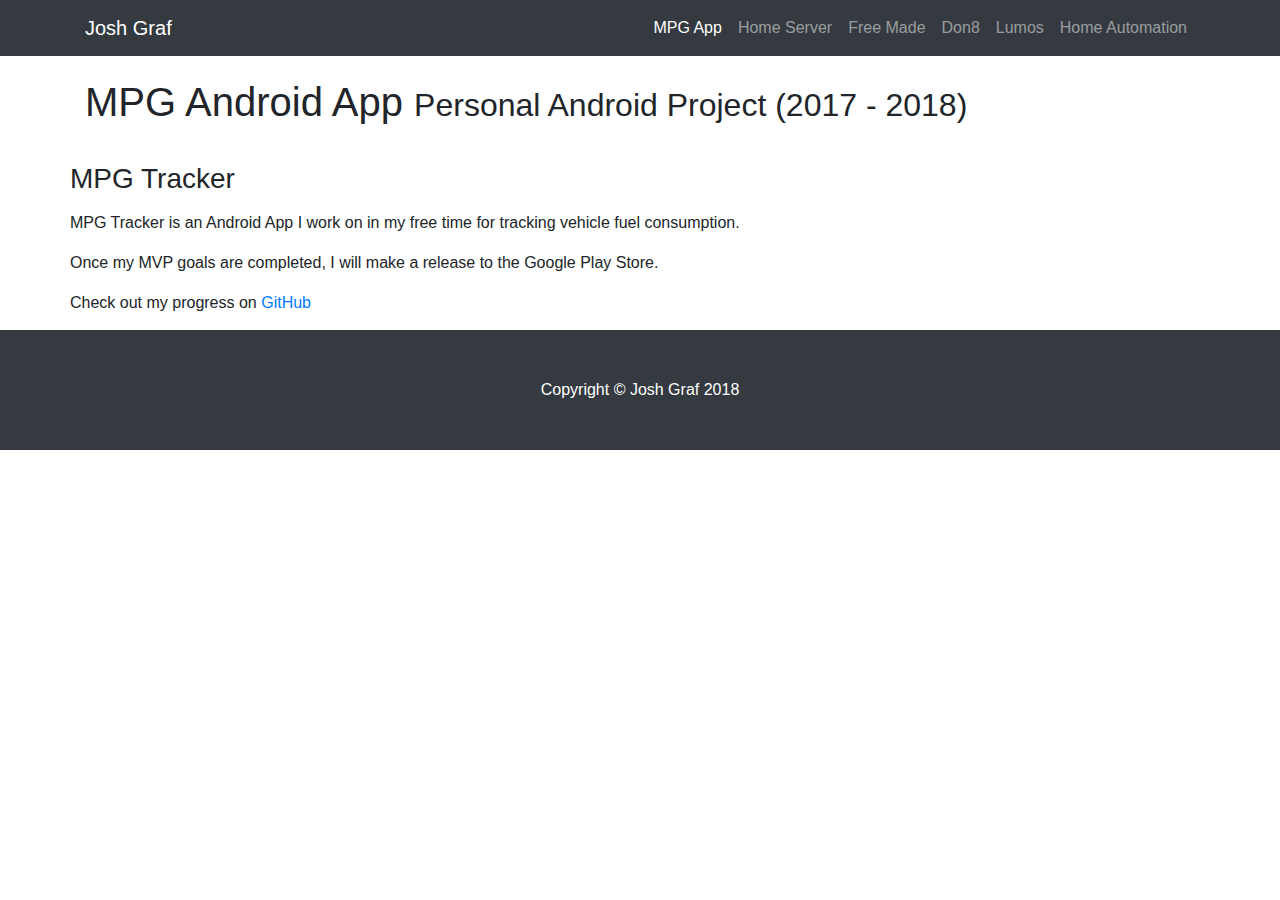
<file: projects/mpg.html>
<!DOCTYPE html>
<html lang="en">

  <head>

    <meta charset="utf-8">
    <meta name="viewport" content="width=device-width, initial-scale=1, shrink-to-fit=no">
    <meta name="description" content="">
    <meta name="author" content="">

    <title>MPG App</title>

    <!-- Bootstrap core CSS -->
    <link href="../vendor/bootstrap/css/bootstrap.min.css" rel="stylesheet">

    <!-- Custom styles for this template -->
    <link href="../css/portfolio-item.css" rel="stylesheet">

  </head>

  <body>

    <!-- Navigation -->
    <div id="navbar"></div>

    <!-- Page Content -->
    <div class="container">

      <!-- Portfolio Item Heading -->
      <h1 class="my-4">MPG Android App
        <small>Personal Android Project (2017 - 2018)</small>
      </h1>

      <!-- Portfolio Item Row -->
      <div class="row">

        <div style="margin-bottom: 15px;">
          <h3 class="my-3">MPG Tracker</h3>
          <p>MPG Tracker is an Android App I work on in my free time for tracking vehicle fuel consumption.</p>
          <p>Once my MVP goals are completed, I will make a release to the Google Play Store.</p>
          <span>Check out my progress on </span><a href="https://github.com/randragon42/mpg-android-practice-app">GitHub</a>
        </div>

      </div>
      <!-- /.row -->

    </div>
    <!-- /.container -->

    <div id="footer"></div>

    <!-- Bootstrap core JavaScript -->
    <script src="../vendor/jquery/jquery.min.js"></script>
    <script src="../vendor/popper/popper.min.js"></script>
    <script src="../vendor/bootstrap/js/bootstrap.min.js"></script>

    <script> 
      $(function(){
        $("#navbar").load("navbar.html");
        $("#footer").load("footer.html"); 
      });
    </script> 
  </body>

</html>
</file>
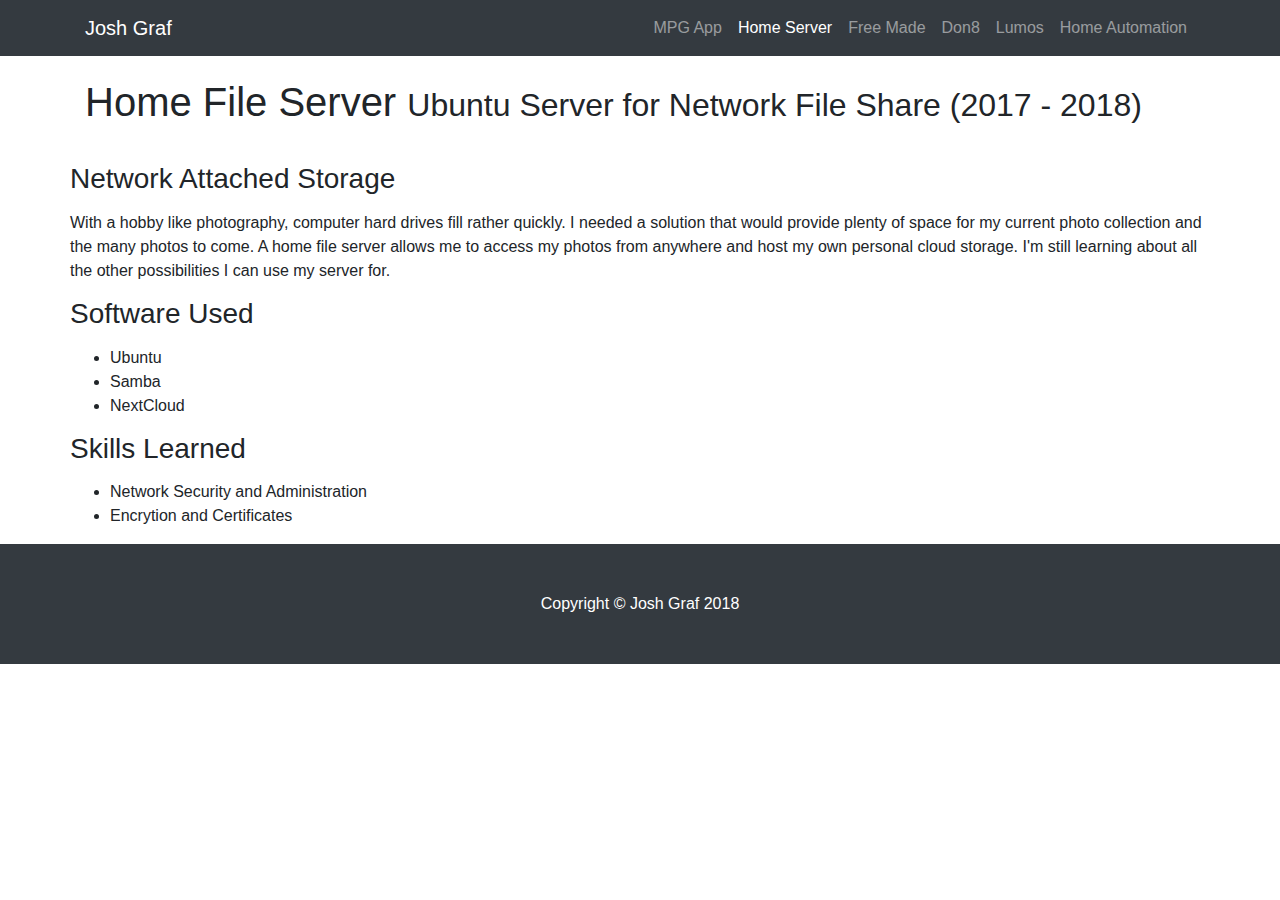
<file: projects/server.html>
<!DOCTYPE html>
<html lang="en">

  <head>

    <meta charset="utf-8">
    <meta name="viewport" content="width=device-width, initial-scale=1, shrink-to-fit=no">
    <meta name="description" content="">
    <meta name="author" content="">

    <title>Home File Server</title>

    <!-- Bootstrap core CSS -->
    <link href="../vendor/bootstrap/css/bootstrap.min.css" rel="stylesheet">

    <!-- Custom styles for this template -->
    <link href="../css/portfolio-item.css" rel="stylesheet">

  </head>

  <body>

    <!-- Navigation -->
    <div id="navbar"></div>

    <!-- Page Content -->
    <div class="container">

      <!-- Portfolio Item Heading -->
      <h1 class="my-4">Home File Server
        <small>Ubuntu Server for Network File Share (2017 - 2018)</small>
      </h1>

      <!-- Portfolio Item Row -->
      <div class="row">

        <div>
          <h3 class="my-3">Network Attached Storage</h3>
          <p>With a hobby like photography, computer hard drives fill rather quickly. 
             I needed a solution that would provide plenty of space for my current photo collection and the many photos to come.
             A home file server allows me to access my photos from anywhere and host my own personal cloud storage.
             I'm still learning about all the other possibilities I can use my server for.
          </p>
          <h3 class="my-3">Software Used</h3>
          <ul>
            <li>Ubuntu</li>
            <li>Samba</li>
            <li>NextCloud</li>
          </ul>
          <h3 class="my-3">Skills Learned</h3>
          <ul>
            <li>Network Security and Administration</li>
            <li>Encrytion and Certificates</li>
          </ul>
        </div>

      </div>
      <!-- /.row -->

    </div>
    <!-- /.container -->

    <div id="footer"></div>

    <!-- Bootstrap core JavaScript -->
    <script src="../vendor/jquery/jquery.min.js"></script>
    <script src="../vendor/popper/popper.min.js"></script>
    <script src="../vendor/bootstrap/js/bootstrap.min.js"></script>

    <script> 
      $(function(){
        $("#navbar").load("navbar.html");
        $("#footer").load("footer.html"); 
      });
    </script> 
  </body>

</html>
</file>
<file: assets/css/noscript.css>
/* Main */

	#main {
		opacity: 1 !important;
		right: 0 !important;
	}

	body:before {
		content: 'Javascript is disabled :(';
		display: block;
		position: absolute;
		top: 50%;
		width: calc(100% - 22.5em * 0.333333333);
		height: 4em;
		margin-top: -2em;
		color: #272727;
		cursor: default;
		font-size: 3em;
		line-height: 4em;
		text-align: center;
		white-space: nowrap;
		left: 0;
	}
</file>
<file: css/stylish-portfolio.css>
/*!
 * Start Bootstrap - Stylish Portfolio (http://startbootstrap.com/)
 * Copyright 2013-2017 Start Bootstrap
 * Licensed under MIT (https://github.com/BlackrockDigital/startbootstrap/blob/gh-pages/LICENSE)
 */


/* Global Styles */

html,
body {
    width: 100%;
    height: 100%;
}

body {
    font-family: 'Source Sans Pro', 'Helvetica Neue', Helvetica, Arial, sans-serif;
}

.text-vertical-center {
    display: table-cell;
    text-align: center;
    vertical-align: middle;
}

.text-vertical-center h1 {
    font-size: 4.5em;
    font-weight: 700;
    margin: 0;
    padding: 0;
}

.col-centered{
    float: none;
    margin: 0 auto;
}

.text-dark-bg {
    border: none;
    border-radius: 0;
    background-color: rgba(0, 0, 0, .6);
    padding: 15px;
}

.text-white {
    color: #fff;
}

/* Custom Button Styles */

.btn-dark {
    color: #fff;
    border: none;
    border-radius: 0;
    background-color: rgba(0, 0, 0, .6);
}

.btn-dark:hover,
.btn-dark:focus,
.btn-dark:active {
    color: #fff;
    background-color: rgba(0, 0, 0, .7);
}

.btn-light {
    color: #333;
    border: none;
    border-radius: 0;
    background-color: rgb(255, 255, 255);
}

.btn-light:hover,
.btn-light:focus,
.btn-light:active {
    color: #333;
    background-color: rgba(255, 255, 255, .8);
}


/* Custom Horizontal Rule */

hr.small {
    max-width: 100px;
}


/* Side Menu */

#sidebar-wrapper {
    position: fixed;
    z-index: 1000;
    right: 0;
    overflow-y: auto;
    width: 250px;
    height: 100%;
    -webkit-transition: all .4s ease 0s;
    -moz-transition: all .4s ease 0s;
    -ms-transition: all .4s ease 0s;
    -o-transition: all .4s ease 0s;
    transition: all .4s ease 0s;
    transform: translateX(250px);
    background: #222;
}

.sidebar-nav {
    position: absolute;
    top: 0;
    width: 250px;
    margin: 0;
    padding: 0;
    list-style: none;
}

.sidebar-nav li {
    line-height: 40px;
    text-indent: 20px;
}

.sidebar-nav li a {
    display: block;
    text-decoration: none;
    color: #999;
}

.sidebar-nav li a:hover {
    text-decoration: none;
    color: #fff;
    background: rgba(255, 255, 255, .2);
}

.sidebar-nav li a:active,
.sidebar-nav li a:focus {
    text-decoration: none;
}

.sidebar-nav > .sidebar-brand {
    font-size: 18px;
    line-height: 55px;
    height: 55px;
}

.sidebar-nav > .sidebar-brand a {
    color: #999;
}

.sidebar-nav > .sidebar-brand a:hover {
    color: #fff;
    background: none;
}

#menu-toggle {
    position: fixed;
    z-index: 1;
    top: 0;
    right: 0;
}

#sidebar-wrapper.active {
    right: 250px;
    width: 250px;
    -webkit-transition: all .4s ease 0s;
    -moz-transition: all .4s ease 0s;
    -ms-transition: all .4s ease 0s;
    -o-transition: all .4s ease 0s;
    transition: all .4s ease 0s;
}

.toggle {
    font-size: 1em;
    margin: 5px 5px 0 0;
    padding: 15px 20px;
}


/* Header */

.header {
    position: relative;
    display: table;
    width: 100%;
    height: 100%;
    background: url(../img/bg.jpg) no-repeat center center scroll;
    -webkit-background-size: cover;
    -moz-background-size: cover;
    -o-background-size: cover;
    background-size: cover;
}


/* About */

.about {
    padding: 50px 0;
}


/* Services */

.services {
    padding: 50px 0;
}

.service-item {
    margin-bottom: 30px;
}


/* Callout */

.callout {
    display: table;
    width: 100%;
    height: 400px;
    color: #fff;
    background: url(../img/callout.jpg) no-repeat center center scroll;
    -webkit-background-size: cover;
    -moz-background-size: cover;
    -o-background-size: cover;
    background-size: cover;
}


/* Portfolio */

.portfolio {
    padding: 50px 0;
}

.portfolio-item {
    /* margin-bottom: 30px; */
    position: relative;
    /* New */
    overflow: hidden;
    margin: 20px;
    width: 300px;
    height: 200px;
}

.portfolio-title {
    position: absolute;
    width: 100%;
    top: 50%;
    color: #fff;
    background: rgba(40, 40, 40, .8);
}

.img-portfolio {
    /* margin: 0 auto;
    position: relative; */
    position: absolute;
    margin: auto; 
    min-height: 100%;
    min-width: 100%;

    /* For the following settings we set 100%, but it can be higher if needed 
    See the answer's update */
    left: -100%;
    right: -100%;
    top: -100%;
    bottom: -100%;
}

.img-portfolio:hover {
    opacity: .8;
}

.project-description {
    margin-bottom: 0px;
}

.project-link {
    cursor: pointer;
}

/* Call to Action */

.call-to-action {
    padding: 50px 0;
}

.call-to-action .btn {
    margin: 10px;
}


/* Map */

.map {
    height: 500px;
}

@media(max-width:768px) {
    .map {
        height: 75%;
    }
}

.map iframe {
    pointer-events: none;
}


/* Footer */

footer {
    padding: 100px 0;
}

#to-top {
    font-size: 1em;
    position: fixed;
    right: 5px;
    bottom: 5px;
    display: none;
    padding: 15px 20px;
}
</file>
<file: assets/css/main.css>
@import url(font-awesome.min.css);
@import url("http://fonts.googleapis.com/css?family=Roboto:100");

/*
Theme Name:Lens
Theme URI:http://themewagon.com
Author:shuvohabib
Author URI:http:themewagon.com/
Description:Lens is a multi page html template
Version:1.0.0
License:GNU General Public License v2 or later
License URI:http://www.gnu.org/licenses/gpl-2.0.html
*/

/* Reset */

	html, body, div, span, applet, object, iframe, h1, h2, h3, h4, h5, h6, p, blockquote, pre, a, abbr, acronym, address, big, cite, code, del, dfn, em, img, ins, kbd, q, s, samp, small, strike, strong, sub, sup, tt, var, b, u, i, center, dl, dt, dd, ol, ul, li, fieldset, form, label, legend, table, caption, tbody, tfoot, thead, tr, th, td, article, aside, canvas, details, embed, figure, figcaption, footer, header, hgroup, menu, nav, output, ruby, section, summary, time, mark, audio, video {
		margin: 0;
		padding: 0;
		border: 0;
		font-size: 100%;
		font: inherit;
		vertical-align: baseline;
	}

	article, aside, details, figcaption, figure, footer, header, hgroup, menu, nav, section {
		display: block;
	}

	body {
		line-height: 1;
	}
	.logohead img {
    border-radius: 50%;
}
	ol, ul {
		list-style: none;
	}

	blockquote, q {
		quotes: none;
	}

	blockquote:before, blockquote:after, q:before, q:after {
		content: '';
		content: none;
	}

	table {
		border-collapse: collapse;
		border-spacing: 0;
	}

	body {
		-webkit-text-size-adjust: none;
	}

/* Box Model */

	*, *:before, *:after {
		-moz-box-sizing: border-box;
		-webkit-box-sizing: border-box;
		box-sizing: border-box;
	}

/* Basic */

	/*
		@-ms-viewport {
			width: device-width;
		}

	*/

	@media screen and (max-width: 480px) {

		html, body {
			min-width: 320px;
		}

	}

	body.is-loading-0 *, body.is-loading-0 *:before, body.is-loading-0 *:after {
		-moz-animation: none !important;
		-webkit-animation: none !important;
		-ms-animation: none !important;
		animation: none !important;
		-moz-transition: none !important;
		-webkit-transition: none !important;
		-ms-transition: none !important;
		transition: none !important;
	}

	html, body {
		background-color: #101010;
		overflow: hidden;
	}

	.caption {
	    background-color: rgba(221, 221, 221, 0.09);
	}
.text-center {
    text-align: center;
}
.logohead {
    margin: 0 auto;
    text-align: center;
}
/* Type */

	html {
		font-size: 16pt;
	}

		@media screen and (max-width: 1680px) {

			html {
				font-size: 12pt;
			}

		}

		@media screen and (max-width: 1280px) {

			html {
				font-size: 11pt;
			}

		}

	body {
		background-color: #fff;
		color: #aaa;
	}

	body, input, select, textarea {
		font-family: "Roboto", Helvetica, sans-serif;
		font-weight: 400;
		line-height: 1.65;
		font-size: 1em;
		color: #aaa;
	}

	a {
		-moz-transition: color 0.25s ease, border-bottom-color 0.25s ease;
		-webkit-transition: color 0.25s ease, border-bottom-color 0.25s ease;
		-ms-transition: color 0.25s ease, border-bottom-color 0.25s ease;
		transition: color 0.25s ease, border-bottom-color 0.25s ease;
		border-bottom: dotted 1px;
		color: inherit;
		text-decoration: none;
	}

		a:hover {
			border-bottom-color: transparent;
			color: #C5BEBE;
		}

	strong, b {
		font-weight: 400;
		color: #555;
	}

	em, i {
		font-style: italic;
	}

	p {
		font-weight: 100;
		margin: 0 0 1.25em 0;
	}

	h1, h2, h3, h4, h5, h6 {
		font-weight: 400;
		line-height: 1.25;
		margin: 0 0 0.5em 0;
		color: #FFF;
	}

		h1 a, h2 a, h3 a, h4 a, h5 a, h6 a {
			color: inherit;
			text-decoration: none;
		}

	h2 {
		font-size: 2.25em;
	}

	h3 {
		font-size: 1em;
	}

	h4 {
		font-size: 0.9em;
	}

	h5 {
		font-size: 0.8em;
	}

	h6 {
		font-size: 0.7em;
	}

	sub {
		font-size: 0.8em;
		position: relative;
		top: 0.5em;
	}

	sup {
		font-size: 0.8em;
		position: relative;
		top: -0.5em;
	}

	blockquote {
		border-left: solid 4px #ccc;
		font-style: italic;
		margin: 0 0 1.25em 0;
		padding: 0.3125em 0 0.3125em 1.25em;
	}

	code {
		border-radius: 4px;
		border: solid 1px;
		font-family: "Courier New", monospace;
		font-size: 0.9em;
		margin: 0 0.25em;
		padding: 0.25em 0.65em;
		border-color: #ccc;
	}

	pre {
		-webkit-overflow-scrolling: touch;
		font-family: "Courier New", monospace;
		font-size: 0.9em;
		margin: 0 0 1.25em 0;
	}

		pre code {
			display: block;
			padding: 1em 1.5em;
			overflow-x: auto;
		}

	hr {
		border: 0;
		border-bottom: solid 1px #ccc;
		margin: 1.25em 0;
	}

		hr.major {
			margin: 1.875em 0;
		}

	.align-left {
		text-align: left;
	}

	.align-center {
		text-align: center;
	}

	.align-right {
		text-align: right;
	}

/* Button */

	input[type="submit"],
	input[type="reset"],
	input[type="button"],
	button,
	.button {
		-moz-appearance: none;
		-webkit-appearance: none;
		-ms-appearance: none;
		appearance: none;
		-moz-transition: background-color 0.25s ease-in-out, border-color 0.25s ease-in-out, color 0.25s ease-in-out;
		-webkit-transition: background-color 0.25s ease-in-out, border-color 0.25s ease-in-out, color 0.25s ease-in-out;
		-ms-transition: background-color 0.25s ease-in-out, border-color 0.25s ease-in-out, color 0.25s ease-in-out;
		transition: background-color 0.25s ease-in-out, border-color 0.25s ease-in-out, color 0.25s ease-in-out;
		background-color: transparent;
		border-radius: 4px;
		border: solid 1px #ccc;
		color: #555;
		cursor: pointer;
		display: inline-block;
		line-height: 1;
		padding: 0.75em 1.5em;
		text-align: center;
		text-decoration: none;
		white-space: nowrap;
	}

		input[type="submit"]:hover,
		input[type="reset"]:hover,
		input[type="button"]:hover,
		button:hover,
		.button:hover {
			border-color: #00D3B7;
			color: #00D3B7;
		}

			input[type="submit"]:hover:active,
			input[type="reset"]:hover:active,
			input[type="button"]:hover:active,
			button:hover:active,
			.button:hover:active {
				background-color: rgba(0, 211, 183, 0.15);
			}

		input[type="submit"].icon,
		input[type="reset"].icon,
		input[type="button"].icon,
		button.icon,
		.button.icon {
			padding-left: 1.35em;
		}

			input[type="submit"].icon:before,
			input[type="reset"].icon:before,
			input[type="button"].icon:before,
			button.icon:before,
			.button.icon:before {
				margin-right: 0.5em;
			}

		input[type="submit"].fit,
		input[type="reset"].fit,
		input[type="button"].fit,
		button.fit,
		.button.fit {
			display: block;
			margin: 0 0 0.625em 0;
			width: 100%;
		}

		input[type="submit"].small,
		input[type="reset"].small,
		input[type="button"].small,
		button.small,
		.button.small {
			font-size: 0.8em;
		}

		input[type="submit"].big,
		input[type="reset"].big,
		input[type="button"].big,
		button.big,
		.button.big {
			font-size: 1.35em;
		}

		input[type="submit"].disabled, input[type="submit"]:disabled,
		input[type="reset"].disabled,
		input[type="reset"]:disabled,
		input[type="button"].disabled,
		input[type="button"]:disabled,
		button.disabled,
		button:disabled,
		.button.disabled,
		.button:disabled {
			-moz-pointer-events: none;
			-webkit-pointer-events: none;
			-ms-pointer-events: none;
			pointer-events: none;
			opacity: 0.25;
		}

/* Form */

	form {
		margin: 0 0 1.25em 0;
	}

	label {
		color: #555;
		display: block;
		font-size: 0.9em;
		font-weight: 400;
		margin: 0 0 0.625em 0;
	}

	input[type="text"],
	input[type="password"],
	input[type="email"],
	select,
	textarea {
		-moz-appearance: none;
		-webkit-appearance: none;
		-ms-appearance: none;
		appearance: none;
		background-color: transparent;
		border-radius: 4px;
		border: solid 1px #ccc;
		color: inherit;
		display: block;
		outline: 0;
		padding: 0 0.75em;
		text-decoration: none;
		width: 100%;
	}

		input[type="text"]:invalid,
		input[type="password"]:invalid,
		input[type="email"]:invalid,
		select:invalid,
		textarea:invalid {
			box-shadow: none;
		}

		input[type="text"]:focus,
		input[type="password"]:focus,
		input[type="email"]:focus,
		select:focus,
		textarea:focus {
			border-color: #00D3B7;
		}

	.select-wrapper {
		text-decoration: none;
		display: block;
		position: relative;
	}

		.select-wrapper:before {
			-moz-osx-font-smoothing: grayscale;
			-webkit-font-smoothing: antialiased;
			font-family: FontAwesome;
			font-style: normal;
			font-weight: normal;
			text-transform: none !important;
		}

		.select-wrapper:before {
			color: #ccc;
			content: '\f107';
			display: block;
			height: 2.75em;
			line-height: 2.75em;
			pointer-events: none;
			position: absolute;
			right: 0;
			text-align: center;
			top: 0;
			width: 2.75em;
		}

		.select-wrapper select::-ms-expand {
			display: none;
		}

	input[type="text"],
	input[type="password"],
	input[type="email"],
	select {
		height: 2.75em;
	}

	textarea {
		padding: 0.75em 1em;
	}

	input[type="checkbox"],
	input[type="radio"] {
		-moz-appearance: none;
		-webkit-appearance: none;
		-ms-appearance: none;
		appearance: none;
		display: block;
		float: left;
		margin-right: -2em;
		opacity: 0;
		width: 1em;
		z-index: -1;
	}

		input[type="checkbox"] + label,
		input[type="radio"] + label {
			text-decoration: none;
			color: #aaa;
			cursor: pointer;
			display: inline-block;
			font-size: 1em;
			font-weight: 400;
			margin: 0;
			padding-left: 2.4em;
			padding-right: 0.75em;
			position: relative;
		}

			input[type="checkbox"] + label:before,
			input[type="radio"] + label:before {
				-moz-osx-font-smoothing: grayscale;
				-webkit-font-smoothing: antialiased;
				font-family: FontAwesome;
				font-style: normal;
				font-weight: normal;
				text-transform: none !important;
			}

			input[type="checkbox"] + label:before,
			input[type="radio"] + label:before {
				background: transparent;
				border-radius: 4px;
				border: solid 1px #ccc;
				content: '';
				display: inline-block;
				height: 1.65em;
				left: 0;
				line-height: 1.58125em;
				position: absolute;
				text-align: center;
				top: 0;
				width: 1.65em;
			}

		input[type="checkbox"]:checked + label:before,
		input[type="radio"]:checked + label:before {
			background-color: #555;
			border-color: #555;
			color: #fff;
			content: '\f00c';
		}

		input[type="checkbox"]:focus + label:before,
		input[type="radio"]:focus + label:before {
			border-color: #00D3B7;
		}

	input[type="checkbox"] + label:before {
		border-radius: 4px;
	}

	input[type="radio"] + label:before {
		border-radius: 100%;
	}

	::-webkit-input-placeholder {
		opacity: 1.0;
		color: #ccc !important;
	}

	:-moz-placeholder {
		opacity: 1.0;
		color: #ccc !important;
	}

	::-moz-placeholder {
		opacity: 1.0;
		color: #ccc !important;
	}

	:-ms-input-placeholder {
		opacity: 1.0;
		color: #ccc !important;
	}

	.formerize-placeholder {
		opacity: 1.0;
		color: #ccc !important;
	}

	.field {
		margin: 0 0 1.25em 0;
	}

/* Icon */

	.icon {
		text-decoration: none;
		border-bottom: none;
		position: relative;
	}

		.icon:before {
			-moz-osx-font-smoothing: grayscale;
			-webkit-font-smoothing: antialiased;
			font-family: FontAwesome;
			font-style: normal;
			font-weight: normal;
			text-transform: none !important;
		}

		.icon > .label {
			display: none;
		}

/* List */

	ol {
		list-style: decimal;
		margin: 0 0 1.25em 0;
		padding-left: 1.25em;
	}

		ol li {
			padding-left: 0.25em;
		}

	ul {
		list-style: disc;
		margin: 0 0 1.25em 0;
		padding-left: 1em;
	}

		ul li {
			padding-left: 0.5em;
		}

		ul.alt {
			list-style: none;
			padding-left: 0;
		}

			ul.alt li {
				border-top: solid 1px #ccc;
				padding: 0.5em 0;
			}

				ul.alt li:first-child {
					border-top: 0;
					padding-top: 0;
				}

		ul.icons {
			cursor: default;
			list-style: none;
			padding-left: 0;
		}

			ul.icons li {
				display: inline-block;
				padding: 0 1em 0 0;
			}

				ul.icons li:last-child {
					padding-right: 0;
				}

				ul.icons li .icon:before {
					font-size: 1.5rem;
				}

		ul.actions {
			cursor: default;
			list-style: none;
			padding-left: 0;
		}

			ul.actions li {
				display: inline-block;
				padding: 0 0.625em 0 0;
				vertical-align: middle;
			}

				ul.actions li:last-child {
					padding-right: 0;
				}

			ul.actions.small li {
				padding: 0 0.3125em 0 0;
			}

			ul.actions.vertical li {
				display: block;
				padding: 0.625em 0 0 0;
			}

				ul.actions.vertical li:first-child {
					padding-top: 0;
				}

				ul.actions.vertical li > * {
					margin-bottom: 0;
				}

			ul.actions.vertical.small li {
				padding: 0.3125em 0 0 0;
			}

				ul.actions.vertical.small li:first-child {
					padding-top: 0;
				}

			ul.actions.fit {
				display: table;
				margin-left: -0.625em;
				padding: 0;
				table-layout: fixed;
				width: calc(100% + 0.625em);
			}

				ul.actions.fit li {
					display: table-cell;
					padding: 0 0 0 0.625em;
				}

					ul.actions.fit li > * {
						margin-bottom: 0;
					}

				ul.actions.fit.small {
					margin-left: -0.3125em;
					width: calc(100% + 0.3125em);
				}

					ul.actions.fit.small li {
						padding: 0 0 0 0.3125em;
					}

	dl {
		margin: 0 0 1.25em 0;
	}

		dl dt {
			display: block;
			font-weight: 400;
			margin: 0 0 0.625em 0;
		}

		dl dd {
			margin-left: 1.25em;
		}

/* Main */

	#main {
		-moz-transition: opacity 0.75s ease, right 0.75s ease, left 0.75s ease, visibility 0.75s;
		-webkit-transition: opacity 0.75s ease, right 0.75s ease, left 0.75s ease, visibility 0.75s;
		-ms-transition: opacity 0.75s ease, right 0.75s ease, left 0.75s ease, visibility 0.75s;
		transition: opacity 0.75s ease, right 0.75s ease, left 0.75s ease, visibility 0.75s;
		-webkit-overflow-scrolling: touch;
		position: fixed;
		top: 0;
		width: 22.5em;
		height: 100%;
		background: #fff;
		outline: 0;
		overflow-x: hidden;
		overflow-y: auto;
		text-align: right;
		visibility: visible;
		z-index: 10000;
		right: 0;
	}

		#main .toggle {
			-webkit-tap-highlight-color: transparent;
			position: absolute;
			top: 0;
			width: 4em;
			height: 4em;
			background-image: url("images/close-small-alt.svg");
			background-repeat: no-repeat;
			background-size: 32px 32px;
			cursor: pointer;
			display: none;
			z-index: 1;
			background-position: 0.5em 0.5em;
			left: 0;
		}

		body.fullscreen #main {
			visibility: hidden;
			right: -22.5em;
		}

		body.is-loading-1 #main {
			opacity: 0;
			right: -2em;
		}

		@media screen and (max-width: 1280px) {

			#main {
				width: 19em;
			}

				body.fullscreen #main {
					right: -19em;
				}

		}

		@media screen and (max-width: 980px) {

			#main {
				background: rgba(255, 255, 255, 0.925);
			}

				#main .toggle {
					display: block;
				}

		}

		@media screen and (max-width: 480px) {

			#main {
				-moz-transition: opacity 0.5s ease, visibility 0.5s;
				-webkit-transition: opacity 0.5s ease, visibility 0.5s;
				-ms-transition: opacity 0.5s ease, visibility 0.5s;
				transition: opacity 0.5s ease, visibility 0.5s;
				width: 100%;
				background: #fff;
				text-align: center;
			}

				body.is-loading-1 #main {
					left: auto !important;
					right: auto !important;
				}

				body.fullscreen #main {
					left: auto !important;
					right: auto !important;
					opacity: 0;
				}

				#main .toggle {
					display: none;
				}

		}

/* Header */

	#header {
		padding: 3em 2.25em 1.75em 2.25em ;
	
		/* border: 1px solid red; */
		background-color: #3A3C47;
		color: white;
}

		#header h1 {
			font-size: 3.25em;
			font-weight: 100;
		}

/* Footer */

	#footer {
		padding: 2.25em 2.25em 1em 2.25em ;
	
		background-color: rgb(58, 60, 71);
}

		#footer .copyright {
			list-style: none;
			padding: 0;
		}

			#footer .copyright li {
				display: inline-block;
				font-size: 0.8em;
				padding: 0;
			}

/* Thumbnails */

	#thumbnails {
		background-color: rgba(58, 60, 71, 0.81);
		display: -moz-flex;
		display: -webkit-flex;
		display: -ms-flex;
		display: flex;
		-moz-flex-wrap: wrap;
		-webkit-flex-wrap: wrap;
		-ms-flex-wrap: wrap;
		flex-wrap: wrap;
		padding: 0.75em 0.75em .75em;
	}

		#thumbnails article {
			position: relative;
			width: 50%;
			background: #101010;
			outline: 0;
		}

			#thumbnails article .thumbnail {
				-webkit-tap-highlight-color: transparent;
				display: block;
				position: relative;
				border: 0;
				outline: 0;
			}

				#thumbnails article .thumbnail img {
					display: block;
					width: 100%;
				}

				#thumbnails article .thumbnail:before {
					-moz-pointer-events: none;
					-webkit-pointer-events: none;
					-ms-pointer-events: none;
					pointer-events: none;
					-moz-transition: opacity 0.25s ease;
					-webkit-transition: opacity 0.25s ease;
					-ms-transition: opacity 0.25s ease;
					transition: opacity 0.25s ease;
					content: '';
					position: absolute;
					left: 0;
					top: 0;
					width: 100%;
					height: 100%;
					box-shadow: inset 0 0 0 2px white, inset 0 0 0px 3px rgba(0, 0, 0, 0.15);
					opacity: 0;
					z-index: 1;
				}

				#thumbnails article .thumbnail:focus:before {
					opacity: 0.5;
				}

			#thumbnails article h2, #thumbnails article p {
				display: none;
			}

			#thumbnails article.active .thumbnail:before {
				opacity: 1;
			}

		@media screen and (max-width: 480px) {

			#thumbnails article .thumbnail:before {
				display: none;
			}

		}

/* Viewer */

	@-moz-keyframes spinner {
		0% {
			-moz-transform: rotate(0deg);
			-webkit-transform: rotate(0deg);
			-ms-transform: rotate(0deg);
			transform: rotate(0deg);
		}

		100% {
			-moz-transform: rotate(360deg);
			-webkit-transform: rotate(360deg);
			-ms-transform: rotate(360deg);
			transform: rotate(360deg);
		}
	}

	@-webkit-keyframes spinner {
		0% {
			-moz-transform: rotate(0deg);
			-webkit-transform: rotate(0deg);
			-ms-transform: rotate(0deg);
			transform: rotate(0deg);
		}

		100% {
			-moz-transform: rotate(360deg);
			-webkit-transform: rotate(360deg);
			-ms-transform: rotate(360deg);
			transform: rotate(360deg);
		}
	}

	@-ms-keyframes spinner {
		0% {
			-moz-transform: rotate(0deg);
			-webkit-transform: rotate(0deg);
			-ms-transform: rotate(0deg);
			transform: rotate(0deg);
		}

		100% {
			-moz-transform: rotate(360deg);
			-webkit-transform: rotate(360deg);
			-ms-transform: rotate(360deg);
			transform: rotate(360deg);
		}
	}

	@keyframes spinner {
		0% {
			-moz-transform: rotate(0deg);
			-webkit-transform: rotate(0deg);
			-ms-transform: rotate(0deg);
			transform: rotate(0deg);
		}

		100% {
			-moz-transform: rotate(360deg);
			-webkit-transform: rotate(360deg);
			-ms-transform: rotate(360deg);
			transform: rotate(360deg);
		}
	}

	#viewer {
		-moz-transition: opacity 0.75s ease, width 0.75s ease;
		-webkit-transition: opacity 0.75s ease, width 0.75s ease;
		-ms-transition: opacity 0.75s ease, width 0.75s ease;
		transition: opacity 0.75s ease, width 0.75s ease;
		position: absolute;
		top: 0;
		width: calc(100% - 22.5em);
		height: 100%;
		left: 0;
	}

		#viewer .inner {
			-moz-pointer-events: none;
			-webkit-pointer-events: none;
			-ms-pointer-events: none;
			pointer-events: none;
			position: absolute;
			top: 0;
			left: 0;
			width: 100%;
			height: 100%;
			z-index: 2;
		}

			#viewer .inner > * {
				-moz-pointer-events: auto;
				-webkit-pointer-events: auto;
				-ms-pointer-events: auto;
				pointer-events: auto;
			}

			#viewer .inner:before {
				background-image: -moz-linear-gradient(left, rgba(16,16,16,0.2), rgba(16,16,16,0) 10em, rgba(16,16,16,0)), -moz-linear-gradient(right, rgba(16,16,16,0.2), rgba(16,16,16,0) 10em, rgba(16,16,16,0));
				background-image: -webkit-linear-gradient(left, rgba(16,16,16,0.2), rgba(16,16,16,0) 10em, rgba(16,16,16,0)), -webkit-linear-gradient(right, rgba(16,16,16,0.2), rgba(16,16,16,0) 10em, rgba(16,16,16,0));
				background-image: -ms-linear-gradient(left, rgba(16,16,16,0.2), rgba(16,16,16,0) 10em, rgba(16,16,16,0)), -ms-linear-gradient(right, rgba(16,16,16,0.2), rgba(16,16,16,0) 10em, rgba(16,16,16,0));
				background-image: linear-gradient(left, rgba(16,16,16,0.2), rgba(16,16,16,0) 10em, rgba(16,16,16,0)), linear-gradient(right, rgba(16,16,16,0.2), rgba(16,16,16,0) 10em, rgba(16,16,16,0));
				content: '';
				display: block;
				position: absolute;
				top: 0;
				left: 0;
				width: 100%;
				height: 100%;
			}

			#viewer .inner .toggle {
				-webkit-tap-highlight-color: transparent;
				position: absolute;
				top: 0;
				width: 4em;
				height: 4em;
				background-image: url("images/close.svg");
				background-repeat: no-repeat;
				background-size: 64px 64px;
				cursor: pointer;
				z-index: 1;
				right: 0;
				background-position: calc(100% - 0.75em) 0.75em;
			}

			#viewer .inner .nav-next,
			#viewer .inner .nav-previous {
				-webkit-tap-highlight-color: transparent;
				position: absolute;
				top: 50%;
				width: 6em;
				height: 6em;
				margin-top: -3em;
				background-image: url("images/arrow.svg");
				background-position: center;
				background-repeat: no-repeat;
				background-size: contain;
				cursor: pointer;
			}

			#viewer .inner .nav-previous {
				-moz-transform: scaleX(-1);
				-webkit-transform: scaleX(-1);
				-ms-transform: scaleX(-1);
				transform: scaleX(-1);
				left: 0;
			}

			#viewer .inner .nav-next {
				right: 0;
			}

		#viewer .slide {
			-moz-transition: opacity 0.5s ease-in-out;
			-webkit-transition: opacity 0.5s ease-in-out;
			-ms-transition: opacity 0.5s ease-in-out;
			transition: opacity 0.5s ease-in-out;
			position: absolute;
			top: 0;
			left: 0;
			width: 100%;
			height: 100%;
			opacity: 1;
			z-index: 1;
		}

			#viewer .slide .caption {
				background-image: -moz-linear-gradient(bottom, rgba(16,16,16,0.75), rgba(16,16,16,0.25) 80%, rgba(16,16,16,0));
				background-image: -webkit-linear-gradient(bottom, rgba(16,16,16,0.75), rgba(16,16,16,0.25) 80%, rgba(16,16,16,0));
				background-image: -ms-linear-gradient(bottom, rgba(16,16,16,0.75), rgba(16,16,16,0.25) 80%, rgba(16,16,16,0));
				background-image: linear-gradient(bottom, rgba(16,16,16,0.75), rgba(16,16,16,0.25) 80%, rgba(16,16,16,0));
				padding: 2em 2em 0.75em 2em ;
				position: absolute;
				bottom: 0;
				left: 0;
				width: 100%;
				color: rgba(255, 255, 255, 0.5);
				z-index: 1;
			}

				#viewer .slide .caption h2, #viewer .slide .caption h3, #viewer .slide .caption h4, #viewer .slide .caption h5, #viewer .slide .caption h6 {
					color: #fff;
				}

			#viewer .slide .image {
				-moz-transition: opacity 0.5s ease-in-out;
				-webkit-transition: opacity 0.5s ease-in-out;
				-ms-transition: opacity 0.5s ease-in-out;
				transition: opacity 0.5s ease-in-out;
				position: absolute;
				top: 0;
				left: 0;
				width: 100%;
				height: 100%;
				background-repeat: no-repeat;
				background-size: cover;
				opacity: 0;
			}

			#viewer .slide:before {
				-moz-animation: spinner 1s linear infinite;
				-webkit-animation: spinner 1s linear infinite;
				-ms-animation: spinner 1s linear infinite;
				animation: spinner 1s linear infinite;
				-moz-transition: opacity 0.5s ease-in-out;
				-webkit-transition: opacity 0.5s ease-in-out;
				-ms-transition: opacity 0.5s ease-in-out;
				transition: opacity 0.5s ease-in-out;
				content: '';
				display: block;
				position: absolute;
				top: 50%;
				left: 50%;
				width: 3em;
				height: 3em;
				background-image: url("images/spinner.svg");
				background-position: center;
				background-repeat: no-repeat;
				background-size: contain;
				margin: -1.5em 0 0 -1.5em;
				opacity: 0;
			}

			#viewer .slide.loading:before {
				opacity: 1;
			}

			#viewer .slide.active .image {
				opacity: 1;
			}

		body.fullscreen #viewer {
			width: 100%;
		}

			body.fullscreen #viewer .inner .toggle {
				background-image: url("images/open.svg");
			}

		body.is-loading-1 #viewer {
			opacity: 0;
		}

		body.is-loading-2 #viewer .slide {
			opacity: 0;
		}

		@media screen and (max-width: 1280px) {

			#viewer {
				width: calc(100% - 19em);
			}

		}

		@media screen and (max-width: 980px) {

			#viewer {
				width: 100%;
			}

				#viewer .inner .toggle {
					-moz-transition: opacity 0.75s ease;
					-webkit-transition: opacity 0.75s ease;
					-ms-transition: opacity 0.75s ease;
					transition: opacity 0.75s ease;
					background-image: url("images/open.svg");
					opacity: 0;
					right: 0;
				}

				body.fullscreen #viewer .inner .toggle {
					opacity: 1;
				}

		}

		@media screen and (max-width: 736px) {

			#viewer .inner .toggle {
				background-size: 32px 32px;
			}

			#viewer .inner .nav-next,
			#viewer .inner .nav-previous {
				background-image: url("images/arrow-small.svg");
				background-size: 32px 32px;
			}

			body.fullscreen #viewer .inner .toggle {
				background-image: url("images/open-small.svg");
			}

		}

		@media screen and (max-width: 480px) {

			#viewer {
				-moz-transition: opacity 0.5s ease;
				-webkit-transition: opacity 0.5s ease;
				-ms-transition: opacity 0.5s ease;
				transition: opacity 0.5s ease;
				-moz-transition-delay: 0s;
				-webkit-transition-delay: 0s;
				-ms-transition-delay: 0s;
				transition-delay: 0s;
				opacity: 0;
			}

				#viewer .inner .toggle {
					background-image: url("images/close-small.svg") !important;
					background-size: 32px 32px;
				}

				body.fullscreen #viewer {
					-moz-transition-delay: 0.5s;
					-webkit-transition-delay: 0.5s;
					-ms-transition-delay: 0.5s;
					transition-delay: 0.5s;
					opacity: 1;
				}

		}
</file>
<file: css/portfolio-item.css>
/*!
 * Start Bootstrap - Portfolio Item (http://startbootstrap.com/template-overviews/portfolio-item)
 * Copyright 2013-2017 Start Bootstrap
 * Licensed under MIT (https://github.com/BlackrockDigital/startbootstrap-portfolio-item/blob/master/LICENSE)
 */

body {
    padding-top: 54px;
}

@media (min-width: 992px) {
    body {
        padding-top: 56px;
    }
}

.img-project {
    margin: 30px 0px;
}
</file>
